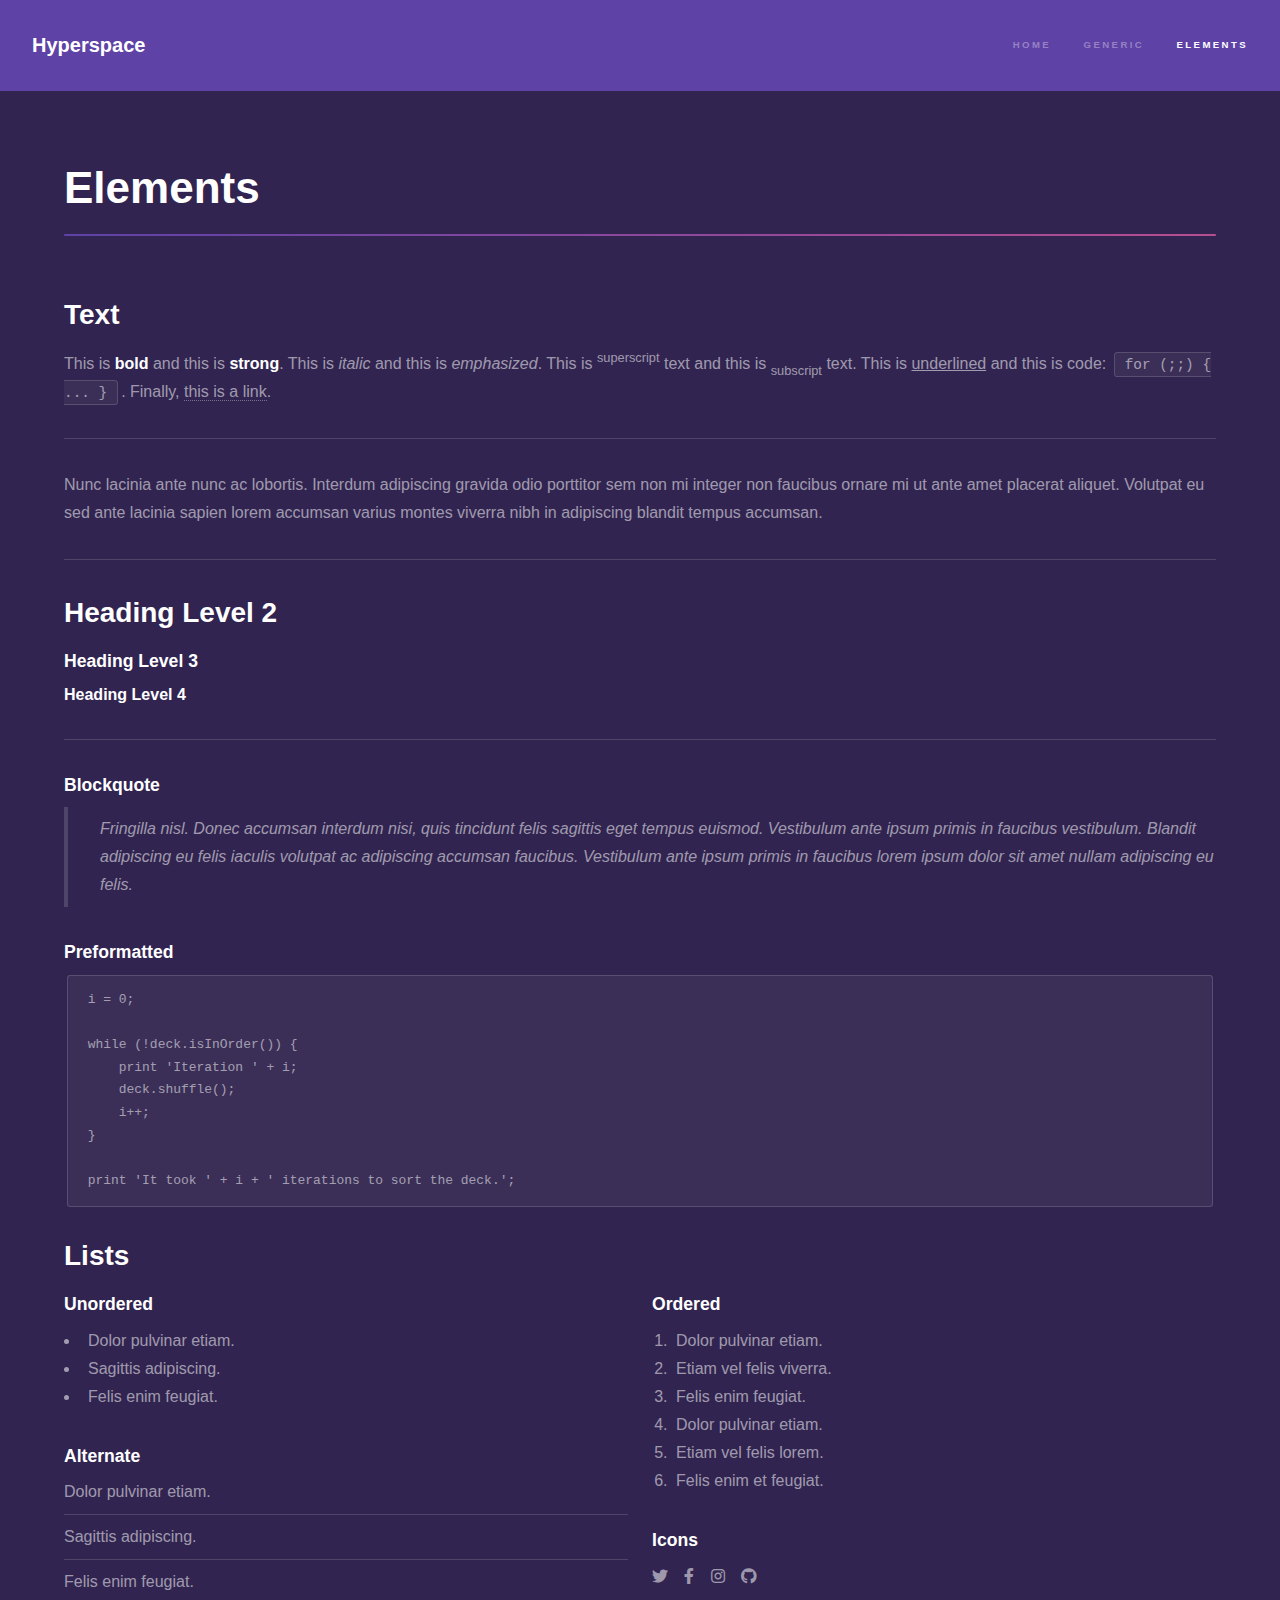
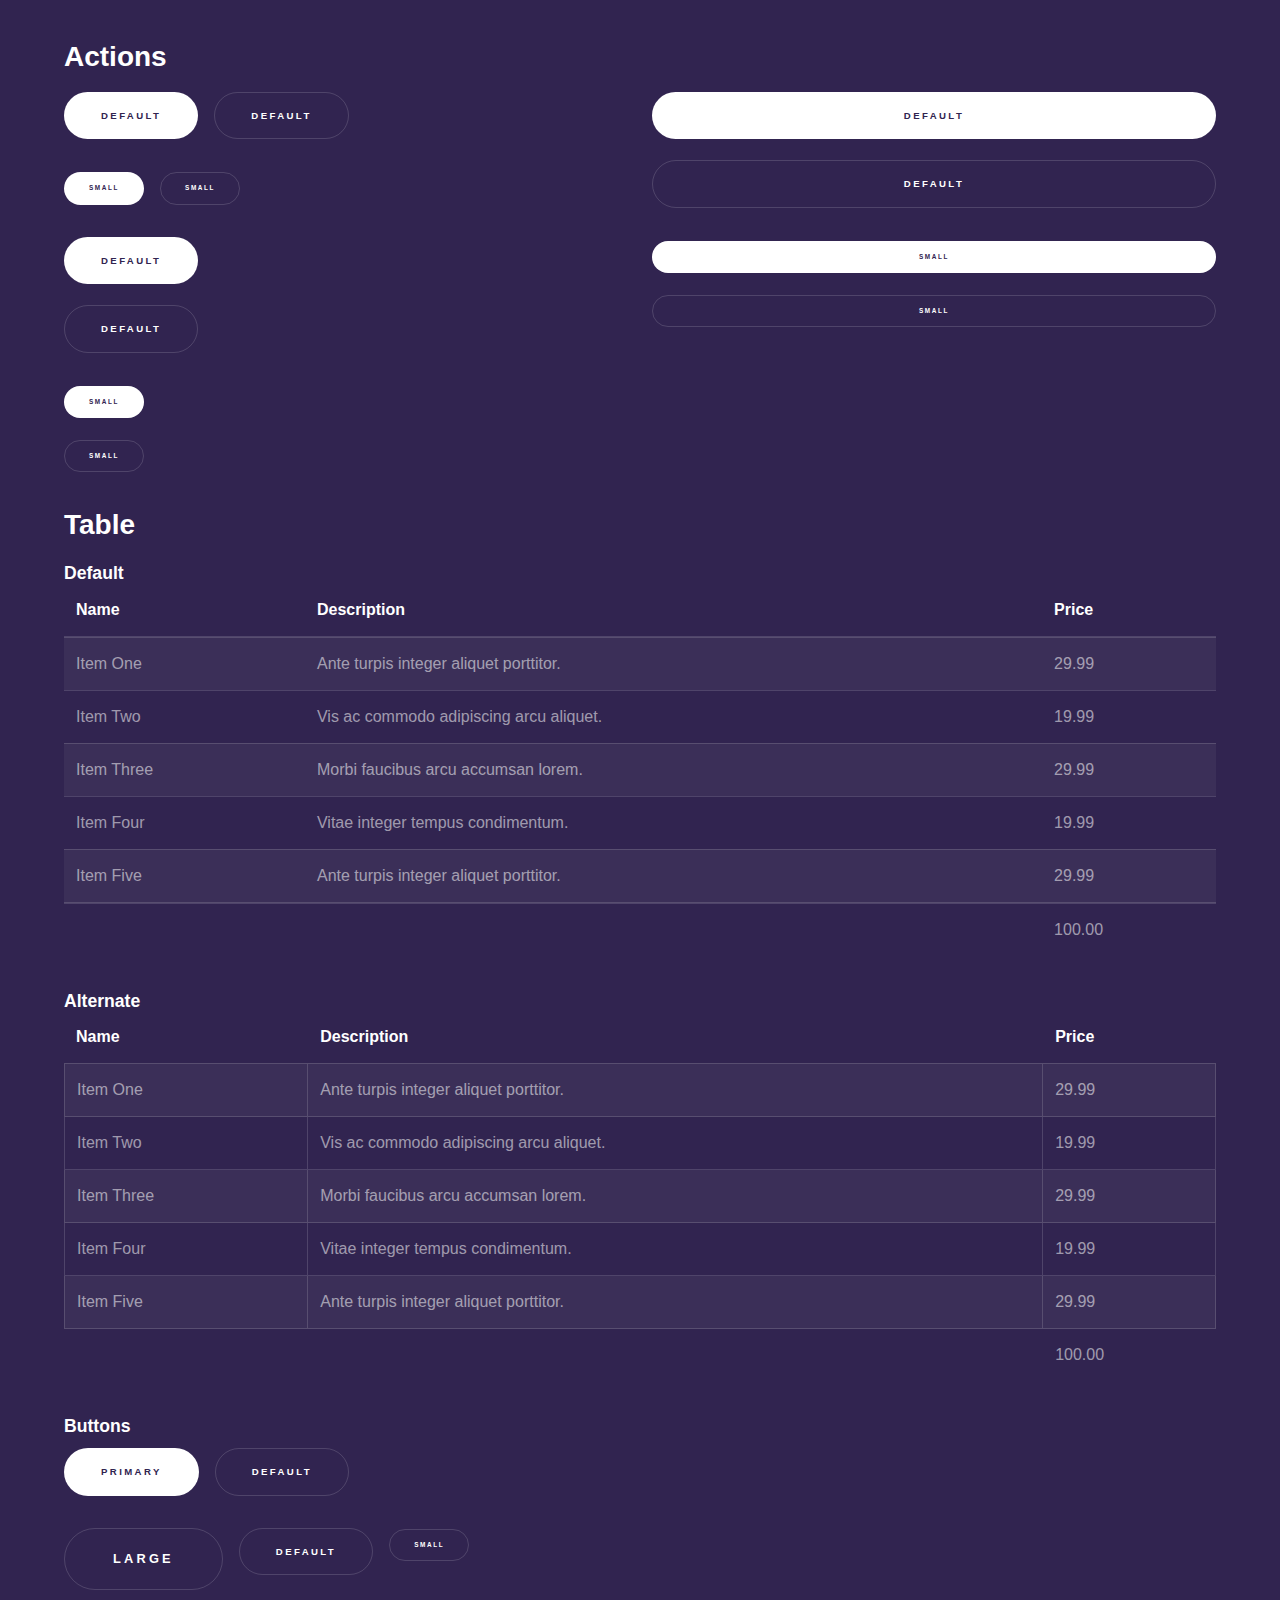
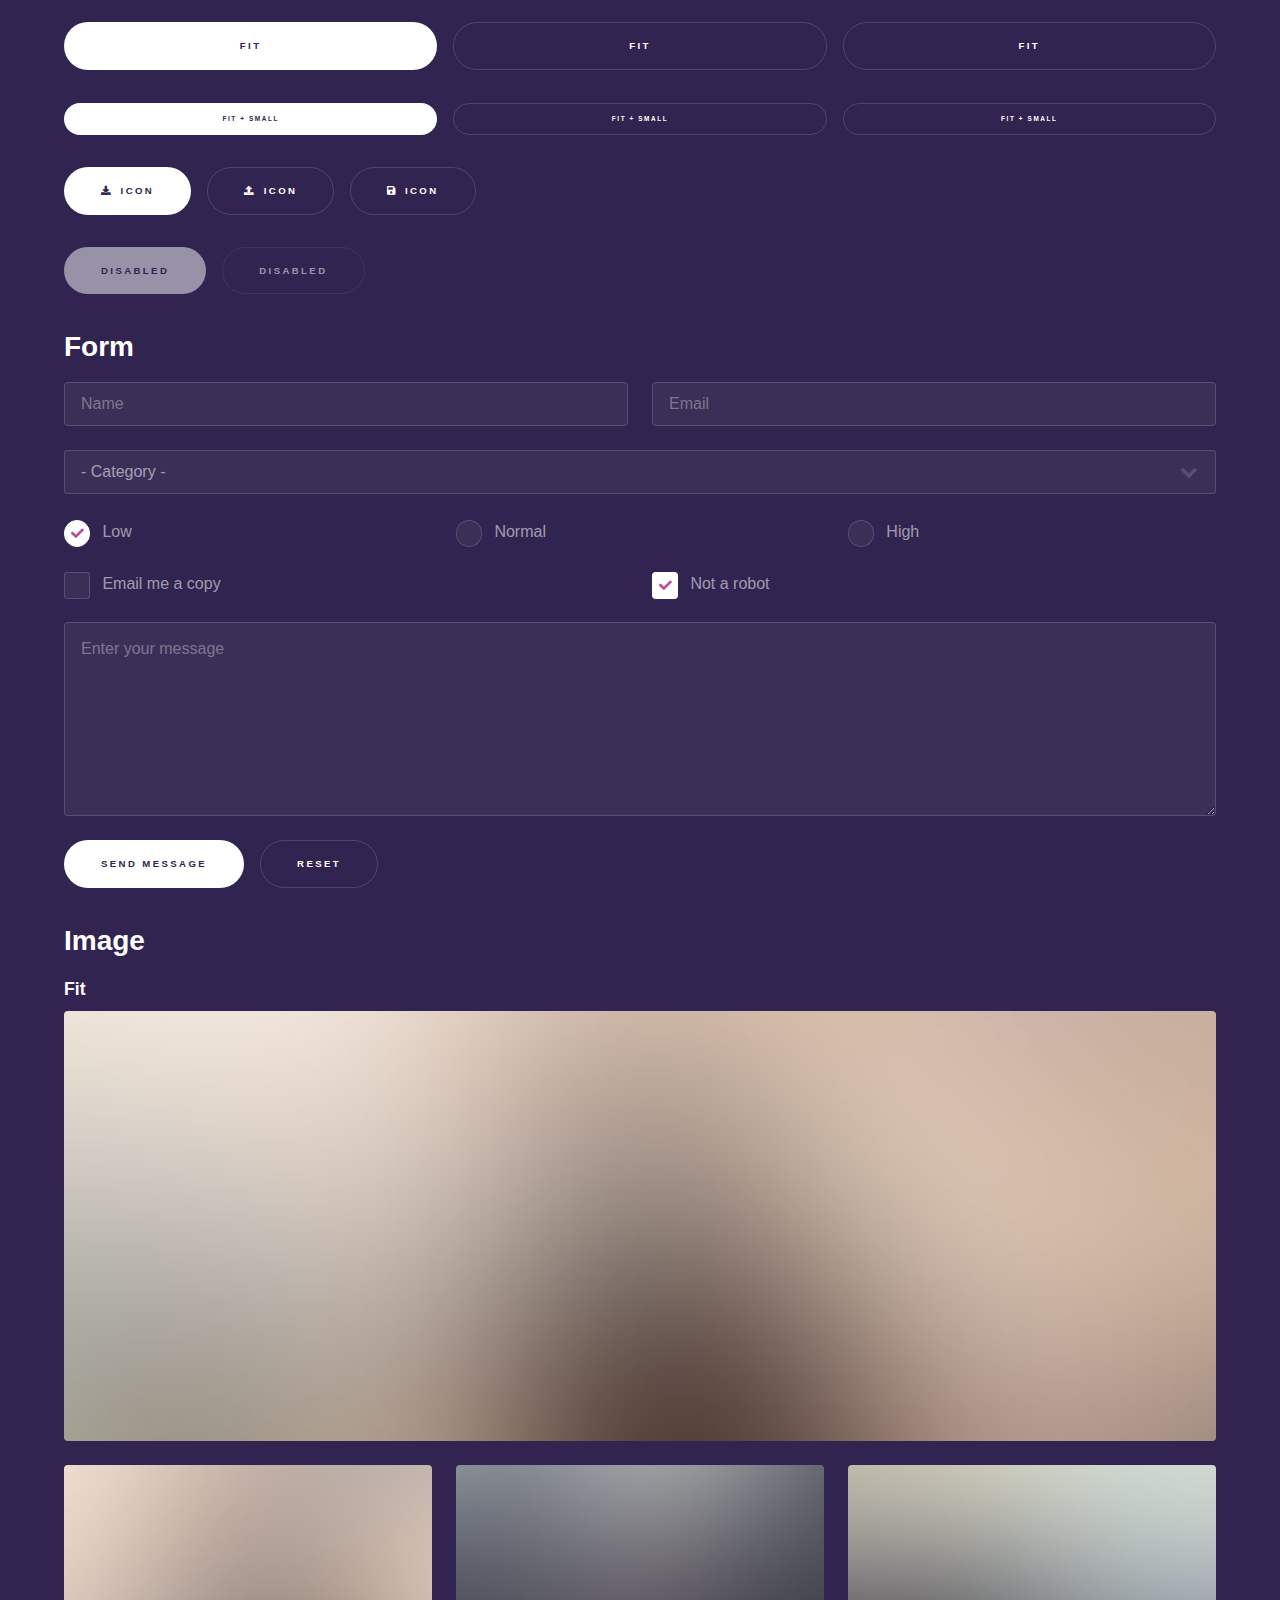
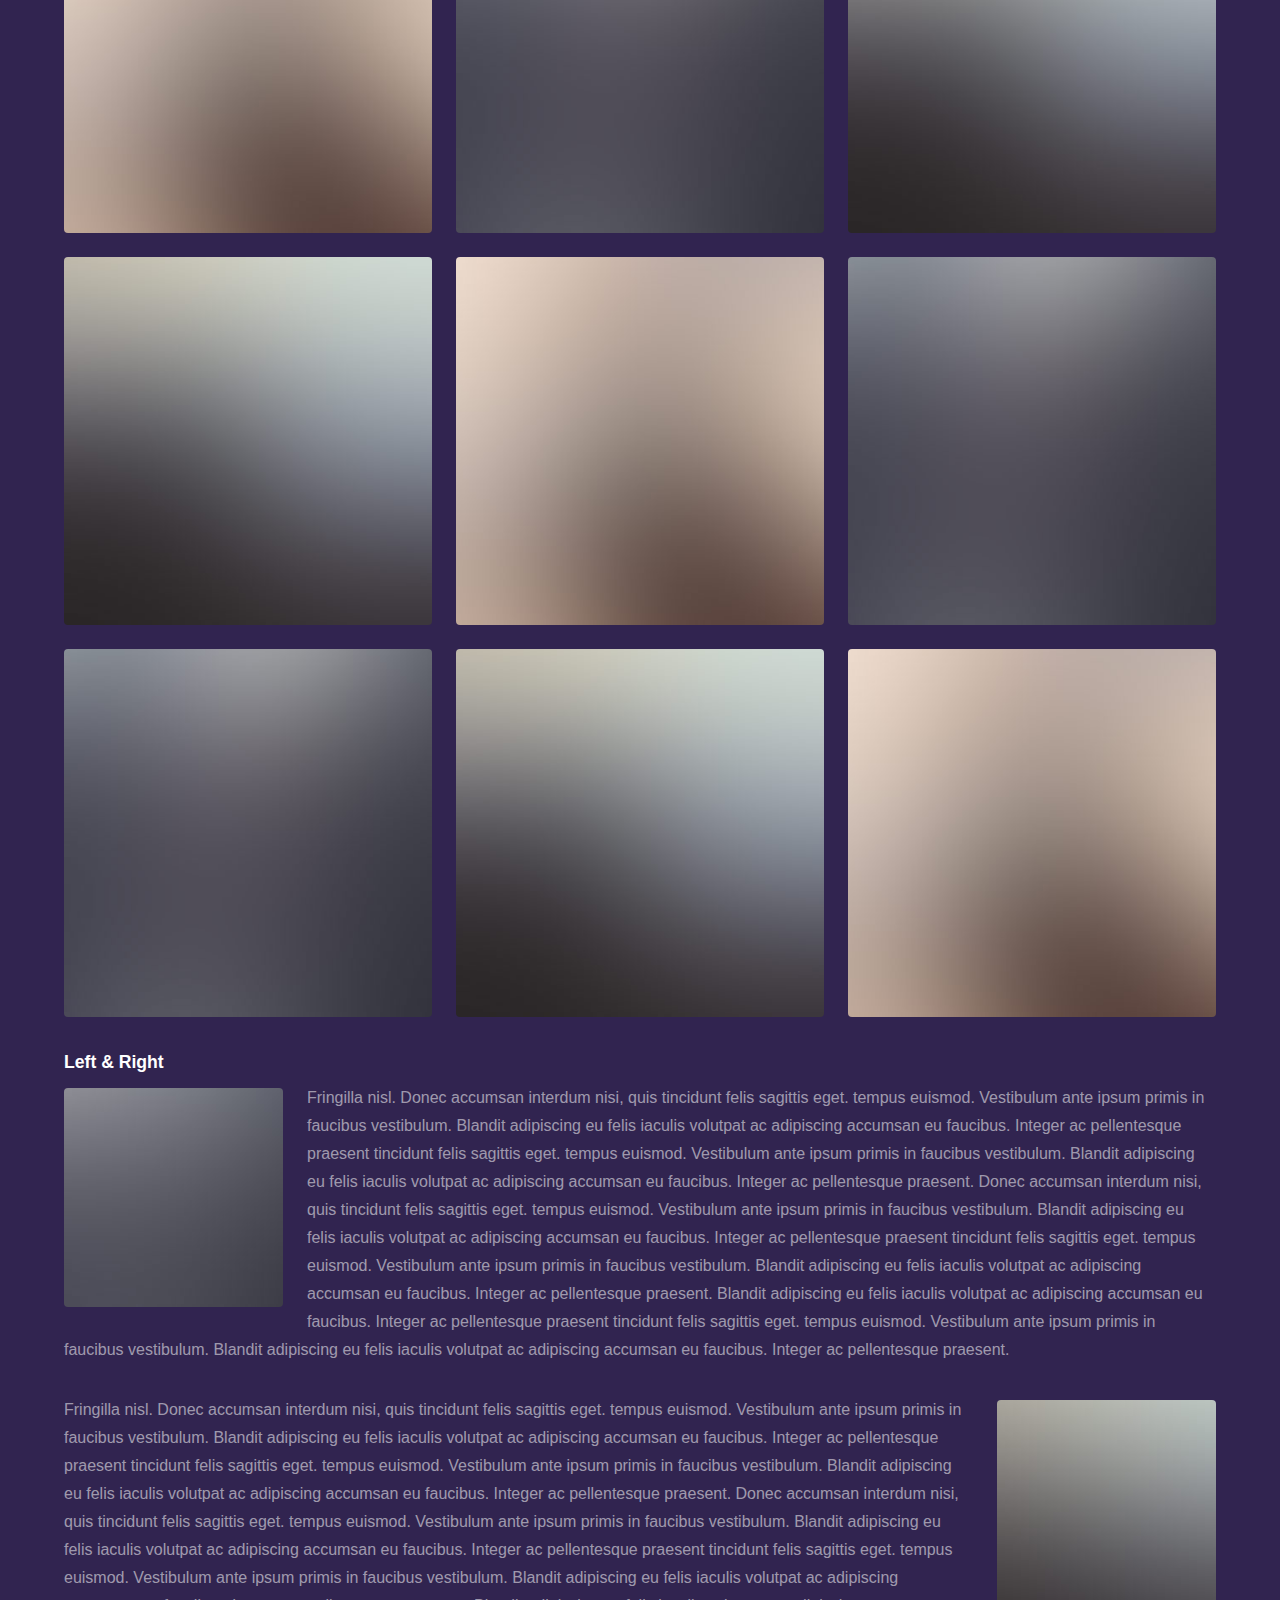
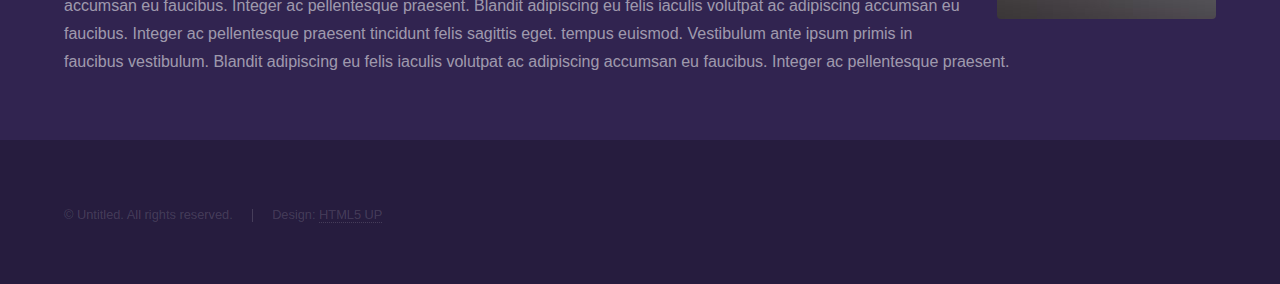
<file: elements.html>
<!DOCTYPE HTML>
<!--
	Hyperspace by HTML5 UP
	html5up.net | @ajlkn
	Free for personal and commercial use under the CCA 3.0 license (html5up.net/license)
-->
<html>
	<head>
		<title>Elements - Hyperspace by HTML5 UP</title>
		<meta charset="utf-8" />
		<meta name="viewport" content="width=device-width, initial-scale=1, user-scalable=no" />
		<link rel="stylesheet" href="assets/css/main.css" />
		<noscript><link rel="stylesheet" href="assets/css/noscript.css" /></noscript>
	</head>
	<body class="is-preload">

		<!-- Header -->
			<header id="header">
				<a href="index.html" class="title">Hyperspace</a>
				<nav>
					<ul>
						<li><a href="index.html">Home</a></li>
						<li><a href="generic.html">Generic</a></li>
						<li><a href="elements.html"  class="active">Elements</a></li>
					</ul>
				</nav>
			</header>

		<!-- Wrapper -->
			<div id="wrapper">

				<!-- Main -->
					<section id="main" class="wrapper">
						<div class="inner">
							<h1 class="major">Elements</h1>

							<!-- Text -->
								<section>
									<h2>Text</h2>
									<p>This is <b>bold</b> and this is <strong>strong</strong>. This is <i>italic</i> and this is <em>emphasized</em>.
									This is <sup>superscript</sup> text and this is <sub>subscript</sub> text.
									This is <u>underlined</u> and this is code: <code>for (;;) { ... }</code>. Finally, <a href="#">this is a link</a>.</p>
									<hr />
									<p>Nunc lacinia ante nunc ac lobortis. Interdum adipiscing gravida odio porttitor sem non mi integer non faucibus ornare mi ut ante amet placerat aliquet. Volutpat eu sed ante lacinia sapien lorem accumsan varius montes viverra nibh in adipiscing blandit tempus accumsan.</p>
									<hr />
									<h2>Heading Level 2</h2>
									<h3>Heading Level 3</h3>
									<h4>Heading Level 4</h4>
									<hr />
									<h3>Blockquote</h3>
									<blockquote>Fringilla nisl. Donec accumsan interdum nisi, quis tincidunt felis sagittis eget tempus euismod. Vestibulum ante ipsum primis in faucibus vestibulum. Blandit adipiscing eu felis iaculis volutpat ac adipiscing accumsan faucibus. Vestibulum ante ipsum primis in faucibus lorem ipsum dolor sit amet nullam adipiscing eu felis.</blockquote>
									<h3>Preformatted</h3>
									<pre><code>i = 0;

while (!deck.isInOrder()) {
    print 'Iteration ' + i;
    deck.shuffle();
    i++;
}

print 'It took ' + i + ' iterations to sort the deck.';</code></pre>
								</section>

							<!-- Lists -->
								<section>
									<h2>Lists</h2>
									<div class="row">
										<div class="col-6 col-12-medium">
											<h3>Unordered</h3>
											<ul>
												<li>Dolor pulvinar etiam.</li>
												<li>Sagittis adipiscing.</li>
												<li>Felis enim feugiat.</li>
											</ul>
											<h3>Alternate</h3>
											<ul class="alt">
												<li>Dolor pulvinar etiam.</li>
												<li>Sagittis adipiscing.</li>
												<li>Felis enim feugiat.</li>
											</ul>
										</div>
										<div class="col-6 col-12-medium">
											<h3>Ordered</h3>
											<ol>
												<li>Dolor pulvinar etiam.</li>
												<li>Etiam vel felis viverra.</li>
												<li>Felis enim feugiat.</li>
												<li>Dolor pulvinar etiam.</li>
												<li>Etiam vel felis lorem.</li>
												<li>Felis enim et feugiat.</li>
											</ol>
											<h3>Icons</h3>
											<ul class="icons">
												<li><a href="#" class="icon brands fa-twitter"><span class="label">Twitter</span></a></li>
												<li><a href="#" class="icon brands fa-facebook-f"><span class="label">Facebook</span></a></li>
												<li><a href="#" class="icon brands fa-instagram"><span class="label">Instagram</span></a></li>
												<li><a href="#" class="icon brands fa-github"><span class="label">Github</span></a></li>
											</ul>
										</div>
									</div>
									<h2>Actions</h2>
									<div class="row">
										<div class="col-6 col-12-medium">
											<ul class="actions">
												<li><a href="#" class="button primary">Default</a></li>
												<li><a href="#" class="button">Default</a></li>
											</ul>
											<ul class="actions small">
												<li><a href="#" class="button primary small">Small</a></li>
												<li><a href="#" class="button small">Small</a></li>
											</ul>
											<ul class="actions stacked">
												<li><a href="#" class="button primary">Default</a></li>
												<li><a href="#" class="button">Default</a></li>
											</ul>
											<ul class="actions stacked">
												<li><a href="#" class="button primary small">Small</a></li>
												<li><a href="#" class="button small">Small</a></li>
											</ul>
										</div>
										<div class="col-6 col-12-medium">
											<ul class="actions stacked">
												<li><a href="#" class="button primary fit">Default</a></li>
												<li><a href="#" class="button fit">Default</a></li>
											</ul>
											<ul class="actions stacked">
												<li><a href="#" class="button primary small fit">Small</a></li>
												<li><a href="#" class="button small fit">Small</a></li>
											</ul>
										</div>
									</div>
								</section>

							<!-- Table -->
								<section>
									<h2>Table</h2>
									<h3>Default</h3>
									<div class="table-wrapper">
										<table>
											<thead>
												<tr>
													<th>Name</th>
													<th>Description</th>
													<th>Price</th>
												</tr>
											</thead>
											<tbody>
												<tr>
													<td>Item One</td>
													<td>Ante turpis integer aliquet porttitor.</td>
													<td>29.99</td>
												</tr>
												<tr>
													<td>Item Two</td>
													<td>Vis ac commodo adipiscing arcu aliquet.</td>
													<td>19.99</td>
												</tr>
												<tr>
													<td>Item Three</td>
													<td> Morbi faucibus arcu accumsan lorem.</td>
													<td>29.99</td>
												</tr>
												<tr>
													<td>Item Four</td>
													<td>Vitae integer tempus condimentum.</td>
													<td>19.99</td>
												</tr>
												<tr>
													<td>Item Five</td>
													<td>Ante turpis integer aliquet porttitor.</td>
													<td>29.99</td>
												</tr>
											</tbody>
											<tfoot>
												<tr>
													<td colspan="2"></td>
													<td>100.00</td>
												</tr>
											</tfoot>
										</table>
									</div>

									<h3>Alternate</h3>
									<div class="table-wrapper">
										<table class="alt">
											<thead>
												<tr>
													<th>Name</th>
													<th>Description</th>
													<th>Price</th>
												</tr>
											</thead>
											<tbody>
												<tr>
													<td>Item One</td>
													<td>Ante turpis integer aliquet porttitor.</td>
													<td>29.99</td>
												</tr>
												<tr>
													<td>Item Two</td>
													<td>Vis ac commodo adipiscing arcu aliquet.</td>
													<td>19.99</td>
												</tr>
												<tr>
													<td>Item Three</td>
													<td> Morbi faucibus arcu accumsan lorem.</td>
													<td>29.99</td>
												</tr>
												<tr>
													<td>Item Four</td>
													<td>Vitae integer tempus condimentum.</td>
													<td>19.99</td>
												</tr>
												<tr>
													<td>Item Five</td>
													<td>Ante turpis integer aliquet porttitor.</td>
													<td>29.99</td>
												</tr>
											</tbody>
											<tfoot>
												<tr>
													<td colspan="2"></td>
													<td>100.00</td>
												</tr>
											</tfoot>
										</table>
									</div>
								</section>

							<!-- Buttons -->
								<section>
									<h3>Buttons</h3>
									<ul class="actions">
										<li><a href="#" class="button primary">Primary</a></li>
										<li><a href="#" class="button">Default</a></li>
									</ul>
									<ul class="actions">
										<li><a href="#" class="button large">Large</a></li>
										<li><a href="#" class="button">Default</a></li>
										<li><a href="#" class="button small">Small</a></li>
									</ul>
									<ul class="actions fit">
										<li><a href="#" class="button primary fit">Fit</a></li>
										<li><a href="#" class="button fit">Fit</a></li>
										<li><a href="#" class="button fit">Fit</a></li>
									</ul>
									<ul class="actions fit small">
										<li><a href="#" class="button primary fit small">Fit + Small</a></li>
										<li><a href="#" class="button fit small">Fit + Small</a></li>
										<li><a href="#" class="button fit small">Fit + Small</a></li>
									</ul>
									<ul class="actions">
										<li><a href="#" class="button primary icon solid fa-download">Icon</a></li>
										<li><a href="#" class="button icon solid fa-upload">Icon</a></li>
										<li><a href="#" class="button icon solid fa-save">Icon</a></li>
									</ul>
									<ul class="actions">
										<li><span class="button primary disabled">Disabled</span></li>
										<li><span class="button disabled">Disabled</span></li>
									</ul>
								</section>

							<!-- Form -->
								<section>
									<h2>Form</h2>
									<form method="post" action="#">
										<div class="row gtr-uniform">
											<div class="col-6 col-12-xsmall">
												<input type="text" name="demo-name" id="demo-name" value="" placeholder="Name" />
											</div>
											<div class="col-6 col-12-xsmall">
												<input type="email" name="demo-email" id="demo-email" value="" placeholder="Email" />
											</div>
											<div class="col-12">
												<select name="demo-category" id="demo-category">
													<option value="">- Category -</option>
													<option value="1">Manufacturing</option>
													<option value="1">Shipping</option>
													<option value="1">Administration</option>
													<option value="1">Human Resources</option>
												</select>
											</div>
											<div class="col-4 col-12-small">
												<input type="radio" id="demo-priority-low" name="demo-priority" checked>
												<label for="demo-priority-low">Low</label>
											</div>
											<div class="col-4 col-12-small">
												<input type="radio" id="demo-priority-normal" name="demo-priority">
												<label for="demo-priority-normal">Normal</label>
											</div>
											<div class="col-4 col-12-small">
												<input type="radio" id="demo-priority-high" name="demo-priority">
												<label for="demo-priority-high">High</label>
											</div>
											<div class="col-6 col-12-small">
												<input type="checkbox" id="demo-copy" name="demo-copy">
												<label for="demo-copy">Email me a copy</label>
											</div>
											<div class="col-6 col-12-small">
												<input type="checkbox" id="demo-human" name="demo-human" checked>
												<label for="demo-human">Not a robot</label>
											</div>
											<div class="col-12">
												<textarea name="demo-message" id="demo-message" placeholder="Enter your message" rows="6"></textarea>
											</div>
											<div class="col-12">
												<ul class="actions">
													<li><input type="submit" value="Send Message" class="primary" /></li>
													<li><input type="reset" value="Reset" /></li>
												</ul>
											</div>
										</div>
									</form>
								</section>

							<!-- Image -->
								<section>
									<h2>Image</h2>
									<h3>Fit</h3>
									<div class="box alt">
										<div class="row gtr-uniform">
											<div class="col-12"><span class="image fit"><img src="images/pic04.jpg" alt="" /></span></div>
											<div class="col-4"><span class="image fit"><img src="images/pic01.jpg" alt="" /></span></div>
											<div class="col-4"><span class="image fit"><img src="images/pic02.jpg" alt="" /></span></div>
											<div class="col-4"><span class="image fit"><img src="images/pic03.jpg" alt="" /></span></div>
											<div class="col-4"><span class="image fit"><img src="images/pic03.jpg" alt="" /></span></div>
											<div class="col-4"><span class="image fit"><img src="images/pic01.jpg" alt="" /></span></div>
											<div class="col-4"><span class="image fit"><img src="images/pic02.jpg" alt="" /></span></div>
											<div class="col-4"><span class="image fit"><img src="images/pic02.jpg" alt="" /></span></div>
											<div class="col-4"><span class="image fit"><img src="images/pic03.jpg" alt="" /></span></div>
											<div class="col-4"><span class="image fit"><img src="images/pic01.jpg" alt="" /></span></div>
										</div>
									</div>
									<h3>Left &amp; Right</h3>
									<p><span class="image left"><img src="images/pic05.jpg" alt="" /></span>Fringilla nisl. Donec accumsan interdum nisi, quis tincidunt felis sagittis eget. tempus euismod. Vestibulum ante ipsum primis in faucibus vestibulum. Blandit adipiscing eu felis iaculis volutpat ac adipiscing accumsan eu faucibus. Integer ac pellentesque praesent tincidunt felis sagittis eget. tempus euismod. Vestibulum ante ipsum primis in faucibus vestibulum. Blandit adipiscing eu felis iaculis volutpat ac adipiscing accumsan eu faucibus. Integer ac pellentesque praesent. Donec accumsan interdum nisi, quis tincidunt felis sagittis eget. tempus euismod. Vestibulum ante ipsum primis in faucibus vestibulum. Blandit adipiscing eu felis iaculis volutpat ac adipiscing accumsan eu faucibus. Integer ac pellentesque praesent tincidunt felis sagittis eget. tempus euismod. Vestibulum ante ipsum primis in faucibus vestibulum. Blandit adipiscing eu felis iaculis volutpat ac adipiscing accumsan eu faucibus. Integer ac pellentesque praesent. Blandit adipiscing eu felis iaculis volutpat ac adipiscing accumsan eu faucibus. Integer ac pellentesque praesent tincidunt felis sagittis eget. tempus euismod. Vestibulum ante ipsum primis in faucibus vestibulum. Blandit adipiscing eu felis iaculis volutpat ac adipiscing accumsan eu faucibus. Integer ac pellentesque praesent.</p>
									<p><span class="image right"><img src="images/pic06.jpg" alt="" /></span>Fringilla nisl. Donec accumsan interdum nisi, quis tincidunt felis sagittis eget. tempus euismod. Vestibulum ante ipsum primis in faucibus vestibulum. Blandit adipiscing eu felis iaculis volutpat ac adipiscing accumsan eu faucibus. Integer ac pellentesque praesent tincidunt felis sagittis eget. tempus euismod. Vestibulum ante ipsum primis in faucibus vestibulum. Blandit adipiscing eu felis iaculis volutpat ac adipiscing accumsan eu faucibus. Integer ac pellentesque praesent. Donec accumsan interdum nisi, quis tincidunt felis sagittis eget. tempus euismod. Vestibulum ante ipsum primis in faucibus vestibulum. Blandit adipiscing eu felis iaculis volutpat ac adipiscing accumsan eu faucibus. Integer ac pellentesque praesent tincidunt felis sagittis eget. tempus euismod. Vestibulum ante ipsum primis in faucibus vestibulum. Blandit adipiscing eu felis iaculis volutpat ac adipiscing accumsan eu faucibus. Integer ac pellentesque praesent. Blandit adipiscing eu felis iaculis volutpat ac adipiscing accumsan eu faucibus. Integer ac pellentesque praesent tincidunt felis sagittis eget. tempus euismod. Vestibulum ante ipsum primis in faucibus vestibulum. Blandit adipiscing eu felis iaculis volutpat ac adipiscing accumsan eu faucibus. Integer ac pellentesque praesent.</p>
								</section>

						</div>
					</section>

			</div>

		<!-- Footer -->
			<footer id="footer" class="wrapper alt">
				<div class="inner">
					<ul class="menu">
						<li>&copy; Untitled. All rights reserved.</li><li>Design: <a href="http://html5up.net">HTML5 UP</a></li>
					</ul>
				</div>
			</footer>

		<!-- Scripts -->
			<script src="assets/js/jquery.min.js"></script>
			<script src="assets/js/jquery.scrollex.min.js"></script>
			<script src="assets/js/jquery.scrolly.min.js"></script>
			<script src="assets/js/browser.min.js"></script>
			<script src="assets/js/breakpoints.min.js"></script>
			<script src="assets/js/util.js"></script>
			<script src="assets/js/main.js"></script>

	</body>
</html>
</file>
<file: assets/css/noscript.css>
/*
	Hyperspace by HTML5 UP
	html5up.net | @ajlkn
	Free for personal and commercial use under the CCA 3.0 license (html5up.net/license)
*/

/* Spotlights */

	.spotlights > section > .image:before {
		opacity: 0 !important;
	}

	.spotlights > section > .content > .inner {
		-moz-transform: none !important;
		-webkit-transform: none !important;
		-ms-transform: none !important;
		transform: none !important;
		opacity: 1 !important;
	}

/* Wrapper */

	.wrapper > .inner {
		opacity: 1 !important;
		-moz-transform: none !important;
		-webkit-transform: none !important;
		-ms-transform: none !important;
		transform: none !important;
	}

/* Sidebar */

	#sidebar > .inner {
		opacity: 1 !important;
	}

	#sidebar nav > ul > li {
		-moz-transform: none !important;
		-webkit-transform: none !important;
		-ms-transform: none !important;
		transform: none !important;
		opacity: 1 !important;
	}
</file>
<file: assets/css/main.css>
@import url(fontawesome-all.min.css);

/*
	Hyperspace by HTML5 UP
	html5up.net | @ajlkn
	Free for personal and commercial use under the CCA 3.0 license (html5up.net/license)
*/

html, body, div, span, applet, object,
iframe, h1, h2, h3, h4, h5, h6, p, blockquote,
pre, a, abbr, acronym, address, big, cite,
code, del, dfn, em, img, ins, kbd, q, s, samp,
small, strike, strong, sub, sup, tt, var, b,
u, i, center, dl, dt, dd, ol, ul, li, fieldset,
form, label, legend, table, caption, tbody,
tfoot, thead, tr, th, td, article, aside,
canvas, details, embed, figure, figcaption,
footer, header, hgroup, menu, nav, output, ruby,
section, summary, time, mark, audio, video {
	margin: 0;
	padding: 0;
	border: 0;
	font-size: 100%;
	font: inherit;
	vertical-align: baseline;}

article, aside, details, figcaption, figure,
footer, header, hgroup, menu, nav, section {
	display: block;}

body {
	line-height: 1;
}

ol, ul {
	list-style: none;
}

blockquote, q {
	quotes: none;
}

	blockquote:before, blockquote:after, q:before, q:after {
		content: '';
		content: none;
	}

table {
	border-collapse: collapse;
	border-spacing: 0;
}

body {
	-webkit-text-size-adjust: none;
}

mark {
	background-color: transparent;
	color: inherit;
}

input::-moz-focus-inner {
	border: 0;
	padding: 0;
}

input, select, textarea {
	-moz-appearance: none;
	-webkit-appearance: none;
	-ms-appearance: none;
	appearance: none;
}

/* Basic */

	@-ms-viewport {
		width: device-width;
	}

	body {
		-ms-overflow-style: scrollbar;
	}

	@media screen and (max-width: 480px) {

		html, body {
			min-width: 320px;
		}

	}

	html {
		box-sizing: border-box;
	}

	*, *:before, *:after {
		box-sizing: inherit;
	}

	body {
		background: #312450;
	}

		body.is-preload *, body.is-preload *:before, body.is-preload *:after {
			-moz-animation: none !important;
			-webkit-animation: none !important;
			-ms-animation: none !important;
			animation: none !important;
			-moz-transition: none !important;
			-webkit-transition: none !important;
			-ms-transition: none !important;
			transition: none !important;
		}

/* Type */

	body, input, select, textarea {
		color: rgba(255, 255, 255, 0.55);
		font-family: Arial, Helvetica, sans-serif;
		font-size: 16.5pt;
		font-weight: normal;
		line-height: 1.75;
	}

		@media screen and (max-width: 1680px) {

			body, input, select, textarea {
				font-size: 13pt;
			}

		}

		@media screen and (max-width: 1280px) {

			body, input, select, textarea {
				font-size: 12pt;
			}

		}

		@media screen and (max-width: 360px) {

			body, input, select, textarea {
				font-size: 11pt;
			}

		}

	a {
		-moz-transition: color 0.2s ease, border-bottom-color 0.2s ease;
		-webkit-transition: color 0.2s ease, border-bottom-color 0.2s ease;
		-ms-transition: color 0.2s ease, border-bottom-color 0.2s ease;
		transition: color 0.2s ease, border-bottom-color 0.2s ease;
		border-bottom: dotted 1px rgba(255, 255, 255, 0.35);
		color: inherit;
		text-decoration: none;
	}

		a:hover {
			border-bottom-color: transparent;
			color: #ffffff;
		}

	strong, b {
		color: #ffffff;
		font-weight: bold;
	}

	em, i {
		font-style: italic;
	}

	p {
		margin: 0 0 2em 0;
	}

	h1, h2, h3, h4, h5, h6 {
		color: #ffffff;
		font-weight: bold;
		line-height: 1.5;
		margin: 0 0 0.5em 0;
	}

		h1 a, h2 a, h3 a, h4 a, h5 a, h6 a {
			color: inherit;
			text-decoration: none;
		}

	h1 {
		font-size: 2.75em;
	}

		h1.major {
			margin: 0 0 1.3em 0;
			position: relative;
			padding-bottom: 0.35em;
		}

			h1.major:after {
				background-image: -moz-linear-gradient(to right, #5e42a6, #b74e91);
				background-image: -webkit-linear-gradient(to right, #5e42a6, #b74e91);
				background-image: -ms-linear-gradient(to right, #5e42a6, #b74e91);
				background-image: linear-gradient(to right, #5e42a6, #b74e91);
				-moz-transition: max-width 0.2s ease;
				-webkit-transition: max-width 0.2s ease;
				-ms-transition: max-width 0.2s ease;
				transition: max-width 0.2s ease;
				border-radius: 0.2em;
				bottom: 0;
				content: '';
				height: 0.05em;
				position: absolute;
				right: 0;
				width: 100%;
			}

	h2 {
		font-size: 1.75em;
	}

	h3 {
		font-size: 1.1em;
	}

	h4 {
		font-size: 1em;
	}

	h5 {
		font-size: 0.8em;
	}

	h6 {
		font-size: 0.6em;
	}

	@media screen and (max-width: 736px) {

		h1 {
			font-size: 2em;
		}

		h2 {
			font-size: 1.25em;
		}

		h3 {
			font-size: 1em;
		}

		h4 {
			font-size: 0.8em;
		}

		h5 {
			font-size: 0.6em;
		}

		h6 {
			font-size: 0.6em;
		}

	}

	sub {
		font-size: 0.8em;
		position: relative;
		top: 0.5em;
	}

	sup {
		font-size: 0.8em;
		position: relative;
		top: -0.5em;
	}

	blockquote {
		border-left: solid 4px rgba(255, 255, 255, 0.15);
		font-style: italic;
		margin: 0 0 2em 0;
		padding: 0.5em 0 0.5em 2em;
	}

	code {
		background: rgba(255, 255, 255, 0.05);
		border-radius: 0.25em;
		border: solid 1px rgba(255, 255, 255, 0.15);
		font-family: "Courier New", monospace;
		font-size: 0.9em;
		margin: 0 0.25em;
		padding: 0.25em 0.65em;
	}

	pre {
		-webkit-overflow-scrolling: touch;
		font-family: "Courier New", monospace;
		font-size: 0.9em;
		margin: 0 0 2em 0;
	}

		pre code {
			display: block;
			line-height: 1.75em;
			padding: 1em 1.5em;
			overflow-x: auto;
		}

	hr {
		border: 0;
		border-bottom: solid 1px rgba(255, 255, 255, 0.15);
		margin: 2em 0;
	}

		hr.major {
			margin: 3em 0;
		}

	.align-left {
		text-align: left;
	}

	.align-center {
		text-align: center;
	}

	.align-right {
		text-align: right;
	}

/* Row */

	.row {
		display: flex;
		flex-wrap: wrap;
		box-sizing: border-box;
		align-items: stretch;
	}

		.row > * {
			box-sizing: border-box;
		}

		.row.gtr-uniform > * > :last-child {
			margin-bottom: 0;
		}

		.row.aln-left {
			justify-content: flex-start;
		}

		.row.aln-center {
			justify-content: center;
		}

		.row.aln-right {
			justify-content: flex-end;
		}

		.row.aln-top {
			align-items: flex-start;
		}

		.row.aln-middle {
			align-items: center;
		}

		.row.aln-bottom {
			align-items: flex-end;
		}

		.row > .imp {
			order: -1;
		}

		.row > .col-1 {
			width: 8.33333%;
		}

		.row > .off-1 {
			margin-left: 8.33333%;
		}

		.row > .col-2 {
			width: 16.66667%;
		}

		.row > .off-2 {
			margin-left: 16.66667%;
		}

		.row > .col-3 {
			width: 25%;
		}

		.row > .off-3 {
			margin-left: 25%;
		}

		.row > .col-4 {
			width: 33.33333%;
		}

		.row > .off-4 {
			margin-left: 33.33333%;
		}

		.row > .col-5 {
			width: 41.66667%;
		}

		.row > .off-5 {
			margin-left: 41.66667%;
		}

		.row > .col-6 {
			width: 50%;
		}

		.row > .off-6 {
			margin-left: 50%;
		}

		.row > .col-7 {
			width: 58.33333%;
		}

		.row > .off-7 {
			margin-left: 58.33333%;
		}

		.row > .col-8 {
			width: 66.66667%;
		}

		.row > .off-8 {
			margin-left: 66.66667%;
		}

		.row > .col-9 {
			width: 75%;
		}

		.row > .off-9 {
			margin-left: 75%;
		}

		.row > .col-10 {
			width: 83.33333%;
		}

		.row > .off-10 {
			margin-left: 83.33333%;
		}

		.row > .col-11 {
			width: 91.66667%;
		}

		.row > .off-11 {
			margin-left: 91.66667%;
		}

		.row > .col-12 {
			width: 100%;
		}

		.row > .off-12 {
			margin-left: 100%;
		}

		.row.gtr-0 {
			margin-top: 0;
			margin-left: 0em;
		}

			.row.gtr-0 > * {
				padding: 0 0 0 0em;
			}

			.row.gtr-0.gtr-uniform {
				margin-top: 0em;
			}

				.row.gtr-0.gtr-uniform > * {
					padding-top: 0em;
				}

		.row.gtr-25 {
			margin-top: 0;
			margin-left: -0.375em;
		}

			.row.gtr-25 > * {
				padding: 0 0 0 0.375em;
			}

			.row.gtr-25.gtr-uniform {
				margin-top: -0.375em;
			}

				.row.gtr-25.gtr-uniform > * {
					padding-top: 0.375em;
				}

		.row.gtr-50 {
			margin-top: 0;
			margin-left: -0.75em;
		}

			.row.gtr-50 > * {
				padding: 0 0 0 0.75em;
			}

			.row.gtr-50.gtr-uniform {
				margin-top: -0.75em;
			}

				.row.gtr-50.gtr-uniform > * {
					padding-top: 0.75em;
				}

		.row {
			margin-top: 0;
			margin-left: -1.5em;
		}

			.row > * {
				padding: 0 0 0 1.5em;
			}

			.row.gtr-uniform {
				margin-top: -1.5em;
			}

				.row.gtr-uniform > * {
					padding-top: 1.5em;
				}

		.row.gtr-150 {
			margin-top: 0;
			margin-left: -2.25em;
		}

			.row.gtr-150 > * {
				padding: 0 0 0 2.25em;
			}

			.row.gtr-150.gtr-uniform {
				margin-top: -2.25em;
			}

				.row.gtr-150.gtr-uniform > * {
					padding-top: 2.25em;
				}

		.row.gtr-200 {
			margin-top: 0;
			margin-left: -3em;
		}

			.row.gtr-200 > * {
				padding: 0 0 0 3em;
			}

			.row.gtr-200.gtr-uniform {
				margin-top: -3em;
			}

				.row.gtr-200.gtr-uniform > * {
					padding-top: 3em;
				}

		@media screen and (max-width: 1680px) {

			.row {
				display: flex;
				flex-wrap: wrap;
				box-sizing: border-box;
				align-items: stretch;
			}

				.row > * {
					box-sizing: border-box;
				}

				.row.gtr-uniform > * > :last-child {
					margin-bottom: 0;
				}

				.row.aln-left {
					justify-content: flex-start;
				}

				.row.aln-center {
					justify-content: center;
				}

				.row.aln-right {
					justify-content: flex-end;
				}

				.row.aln-top {
					align-items: flex-start;
				}

				.row.aln-middle {
					align-items: center;
				}

				.row.aln-bottom {
					align-items: flex-end;
				}

				.row > .imp-xlarge {
					order: -1;
				}

				.row > .col-1-xlarge {
					width: 8.33333%;
				}

				.row > .off-1-xlarge {
					margin-left: 8.33333%;
				}

				.row > .col-2-xlarge {
					width: 16.66667%;
				}

				.row > .off-2-xlarge {
					margin-left: 16.66667%;
				}

				.row > .col-3-xlarge {
					width: 25%;
				}

				.row > .off-3-xlarge {
					margin-left: 25%;
				}

				.row > .col-4-xlarge {
					width: 33.33333%;
				}

				.row > .off-4-xlarge {
					margin-left: 33.33333%;
				}

				.row > .col-5-xlarge {
					width: 41.66667%;
				}

				.row > .off-5-xlarge {
					margin-left: 41.66667%;
				}

				.row > .col-6-xlarge {
					width: 50%;
				}

				.row > .off-6-xlarge {
					margin-left: 50%;
				}

				.row > .col-7-xlarge {
					width: 58.33333%;
				}

				.row > .off-7-xlarge {
					margin-left: 58.33333%;
				}

				.row > .col-8-xlarge {
					width: 66.66667%;
				}

				.row > .off-8-xlarge {
					margin-left: 66.66667%;
				}

				.row > .col-9-xlarge {
					width: 75%;
				}

				.row > .off-9-xlarge {
					margin-left: 75%;
				}

				.row > .col-10-xlarge {
					width: 83.33333%;
				}

				.row > .off-10-xlarge {
					margin-left: 83.33333%;
				}

				.row > .col-11-xlarge {
					width: 91.66667%;
				}

				.row > .off-11-xlarge {
					margin-left: 91.66667%;
				}

				.row > .col-12-xlarge {
					width: 100%;
				}

				.row > .off-12-xlarge {
					margin-left: 100%;
				}

				.row.gtr-0 {
					margin-top: 0;
					margin-left: 0em;
				}

					.row.gtr-0 > * {
						padding: 0 0 0 0em;
					}

					.row.gtr-0.gtr-uniform {
						margin-top: 0em;
					}

						.row.gtr-0.gtr-uniform > * {
							padding-top: 0em;
						}

				.row.gtr-25 {
					margin-top: 0;
					margin-left: -0.375em;
				}

					.row.gtr-25 > * {
						padding: 0 0 0 0.375em;
					}

					.row.gtr-25.gtr-uniform {
						margin-top: -0.375em;
					}

						.row.gtr-25.gtr-uniform > * {
							padding-top: 0.375em;
						}

				.row.gtr-50 {
					margin-top: 0;
					margin-left: -0.75em;
				}

					.row.gtr-50 > * {
						padding: 0 0 0 0.75em;
					}

					.row.gtr-50.gtr-uniform {
						margin-top: -0.75em;
					}

						.row.gtr-50.gtr-uniform > * {
							padding-top: 0.75em;
						}

				.row {
					margin-top: 0;
					margin-left: -1.5em;
				}

					.row > * {
						padding: 0 0 0 1.5em;
					}

					.row.gtr-uniform {
						margin-top: -1.5em;
					}

						.row.gtr-uniform > * {
							padding-top: 1.5em;
						}

				.row.gtr-150 {
					margin-top: 0;
					margin-left: -2.25em;
				}

					.row.gtr-150 > * {
						padding: 0 0 0 2.25em;
					}

					.row.gtr-150.gtr-uniform {
						margin-top: -2.25em;
					}

						.row.gtr-150.gtr-uniform > * {
							padding-top: 2.25em;
						}

				.row.gtr-200 {
					margin-top: 0;
					margin-left: -3em;
				}

					.row.gtr-200 > * {
						padding: 0 0 0 3em;
					}

					.row.gtr-200.gtr-uniform {
						margin-top: -3em;
					}

						.row.gtr-200.gtr-uniform > * {
							padding-top: 3em;
						}

		}

		@media screen and (max-width: 1280px) {

			.row {
				display: flex;
				flex-wrap: wrap;
				box-sizing: border-box;
				align-items: stretch;
			}

				.row > * {
					box-sizing: border-box;
				}

				.row.gtr-uniform > * > :last-child {
					margin-bottom: 0;
				}

				.row.aln-left {
					justify-content: flex-start;
				}

				.row.aln-center {
					justify-content: center;
				}

				.row.aln-right {
					justify-content: flex-end;
				}

				.row.aln-top {
					align-items: flex-start;
				}

				.row.aln-middle {
					align-items: center;
				}

				.row.aln-bottom {
					align-items: flex-end;
				}

				.row > .imp-large {
					order: -1;
				}

				.row > .col-1-large {
					width: 8.33333%;
				}

				.row > .off-1-large {
					margin-left: 8.33333%;
				}

				.row > .col-2-large {
					width: 16.66667%;
				}

				.row > .off-2-large {
					margin-left: 16.66667%;
				}

				.row > .col-3-large {
					width: 25%;
				}

				.row > .off-3-large {
					margin-left: 25%;
				}

				.row > .col-4-large {
					width: 33.33333%;
				}

				.row > .off-4-large {
					margin-left: 33.33333%;
				}

				.row > .col-5-large {
					width: 41.66667%;
				}

				.row > .off-5-large {
					margin-left: 41.66667%;
				}

				.row > .col-6-large {
					width: 50%;
				}

				.row > .off-6-large {
					margin-left: 50%;
				}

				.row > .col-7-large {
					width: 58.33333%;
				}

				.row > .off-7-large {
					margin-left: 58.33333%;
				}

				.row > .col-8-large {
					width: 66.66667%;
				}

				.row > .off-8-large {
					margin-left: 66.66667%;
				}

				.row > .col-9-large {
					width: 75%;
				}

				.row > .off-9-large {
					margin-left: 75%;
				}

				.row > .col-10-large {
					width: 83.33333%;
				}

				.row > .off-10-large {
					margin-left: 83.33333%;
				}

				.row > .col-11-large {
					width: 91.66667%;
				}

				.row > .off-11-large {
					margin-left: 91.66667%;
				}

				.row > .col-12-large {
					width: 100%;
				}

				.row > .off-12-large {
					margin-left: 100%;
				}

				.row.gtr-0 {
					margin-top: 0;
					margin-left: 0em;
				}

					.row.gtr-0 > * {
						padding: 0 0 0 0em;
					}

					.row.gtr-0.gtr-uniform {
						margin-top: 0em;
					}

						.row.gtr-0.gtr-uniform > * {
							padding-top: 0em;
						}

				.row.gtr-25 {
					margin-top: 0;
					margin-left: -0.375em;
				}

					.row.gtr-25 > * {
						padding: 0 0 0 0.375em;
					}

					.row.gtr-25.gtr-uniform {
						margin-top: -0.375em;
					}

						.row.gtr-25.gtr-uniform > * {
							padding-top: 0.375em;
						}

				.row.gtr-50 {
					margin-top: 0;
					margin-left: -0.75em;
				}

					.row.gtr-50 > * {
						padding: 0 0 0 0.75em;
					}

					.row.gtr-50.gtr-uniform {
						margin-top: -0.75em;
					}

						.row.gtr-50.gtr-uniform > * {
							padding-top: 0.75em;
						}

				.row {
					margin-top: 0;
					margin-left: -1.5em;
				}

					.row > * {
						padding: 0 0 0 1.5em;
					}

					.row.gtr-uniform {
						margin-top: -1.5em;
					}

						.row.gtr-uniform > * {
							padding-top: 1.5em;
						}

				.row.gtr-150 {
					margin-top: 0;
					margin-left: -2.25em;
				}

					.row.gtr-150 > * {
						padding: 0 0 0 2.25em;
					}

					.row.gtr-150.gtr-uniform {
						margin-top: -2.25em;
					}

						.row.gtr-150.gtr-uniform > * {
							padding-top: 2.25em;
						}

				.row.gtr-200 {
					margin-top: 0;
					margin-left: -3em;
				}

					.row.gtr-200 > * {
						padding: 0 0 0 3em;
					}

					.row.gtr-200.gtr-uniform {
						margin-top: -3em;
					}

						.row.gtr-200.gtr-uniform > * {
							padding-top: 3em;
						}

		}

		@media screen and (max-width: 980px) {

			.row {
				display: flex;
				flex-wrap: wrap;
				box-sizing: border-box;
				align-items: stretch;
			}

				.row > * {
					box-sizing: border-box;
				}

				.row.gtr-uniform > * > :last-child {
					margin-bottom: 0;
				}

				.row.aln-left {
					justify-content: flex-start;
				}

				.row.aln-center {
					justify-content: center;
				}

				.row.aln-right {
					justify-content: flex-end;
				}

				.row.aln-top {
					align-items: flex-start;
				}

				.row.aln-middle {
					align-items: center;
				}

				.row.aln-bottom {
					align-items: flex-end;
				}

				.row > .imp-medium {
					order: -1;
				}

				.row > .col-1-medium {
					width: 8.33333%;
				}

				.row > .off-1-medium {
					margin-left: 8.33333%;
				}

				.row > .col-2-medium {
					width: 16.66667%;
				}

				.row > .off-2-medium {
					margin-left: 16.66667%;
				}

				.row > .col-3-medium {
					width: 25%;
				}

				.row > .off-3-medium {
					margin-left: 25%;
				}

				.row > .col-4-medium {
					width: 33.33333%;
				}

				.row > .off-4-medium {
					margin-left: 33.33333%;
				}

				.row > .col-5-medium {
					width: 41.66667%;
				}

				.row > .off-5-medium {
					margin-left: 41.66667%;
				}

				.row > .col-6-medium {
					width: 50%;
				}

				.row > .off-6-medium {
					margin-left: 50%;
				}

				.row > .col-7-medium {
					width: 58.33333%;
				}

				.row > .off-7-medium {
					margin-left: 58.33333%;
				}

				.row > .col-8-medium {
					width: 66.66667%;
				}

				.row > .off-8-medium {
					margin-left: 66.66667%;
				}

				.row > .col-9-medium {
					width: 75%;
				}

				.row > .off-9-medium {
					margin-left: 75%;
				}

				.row > .col-10-medium {
					width: 83.33333%;
				}

				.row > .off-10-medium {
					margin-left: 83.33333%;
				}

				.row > .col-11-medium {
					width: 91.66667%;
				}

				.row > .off-11-medium {
					margin-left: 91.66667%;
				}

				.row > .col-12-medium {
					width: 100%;
				}

				.row > .off-12-medium {
					margin-left: 100%;
				}

				.row.gtr-0 {
					margin-top: 0;
					margin-left: 0em;
				}

					.row.gtr-0 > * {
						padding: 0 0 0 0em;
					}

					.row.gtr-0.gtr-uniform {
						margin-top: 0em;
					}

						.row.gtr-0.gtr-uniform > * {
							padding-top: 0em;
						}

				.row.gtr-25 {
					margin-top: 0;
					margin-left: -0.375em;
				}

					.row.gtr-25 > * {
						padding: 0 0 0 0.375em;
					}

					.row.gtr-25.gtr-uniform {
						margin-top: -0.375em;
					}

						.row.gtr-25.gtr-uniform > * {
							padding-top: 0.375em;
						}

				.row.gtr-50 {
					margin-top: 0;
					margin-left: -0.75em;
				}

					.row.gtr-50 > * {
						padding: 0 0 0 0.75em;
					}

					.row.gtr-50.gtr-uniform {
						margin-top: -0.75em;
					}

						.row.gtr-50.gtr-uniform > * {
							padding-top: 0.75em;
						}

				.row {
					margin-top: 0;
					margin-left: -1.5em;
				}

					.row > * {
						padding: 0 0 0 1.5em;
					}

					.row.gtr-uniform {
						margin-top: -1.5em;
					}

						.row.gtr-uniform > * {
							padding-top: 1.5em;
						}

				.row.gtr-150 {
					margin-top: 0;
					margin-left: -2.25em;
				}

					.row.gtr-150 > * {
						padding: 0 0 0 2.25em;
					}

					.row.gtr-150.gtr-uniform {
						margin-top: -2.25em;
					}

						.row.gtr-150.gtr-uniform > * {
							padding-top: 2.25em;
						}

				.row.gtr-200 {
					margin-top: 0;
					margin-left: -3em;
				}

					.row.gtr-200 > * {
						padding: 0 0 0 3em;
					}

					.row.gtr-200.gtr-uniform {
						margin-top: -3em;
					}

						.row.gtr-200.gtr-uniform > * {
							padding-top: 3em;
						}

		}

		@media screen and (max-width: 736px) {

			.row {
				display: flex;
				flex-wrap: wrap;
				box-sizing: border-box;
				align-items: stretch;
			}

				.row > * {
					box-sizing: border-box;
				}

				.row.gtr-uniform > * > :last-child {
					margin-bottom: 0;
				}

				.row.aln-left {
					justify-content: flex-start;
				}

				.row.aln-center {
					justify-content: center;
				}

				.row.aln-right {
					justify-content: flex-end;
				}

				.row.aln-top {
					align-items: flex-start;
				}

				.row.aln-middle {
					align-items: center;
				}

				.row.aln-bottom {
					align-items: flex-end;
				}

				.row > .imp-small {
					order: -1;
				}

				.row > .col-1-small {
					width: 8.33333%;
				}

				.row > .off-1-small {
					margin-left: 8.33333%;
				}

				.row > .col-2-small {
					width: 16.66667%;
				}

				.row > .off-2-small {
					margin-left: 16.66667%;
				}

				.row > .col-3-small {
					width: 25%;
				}

				.row > .off-3-small {
					margin-left: 25%;
				}

				.row > .col-4-small {
					width: 33.33333%;
				}

				.row > .off-4-small {
					margin-left: 33.33333%;
				}

				.row > .col-5-small {
					width: 41.66667%;
				}

				.row > .off-5-small {
					margin-left: 41.66667%;
				}

				.row > .col-6-small {
					width: 50%;
				}

				.row > .off-6-small {
					margin-left: 50%;
				}

				.row > .col-7-small {
					width: 58.33333%;
				}

				.row > .off-7-small {
					margin-left: 58.33333%;
				}

				.row > .col-8-small {
					width: 66.66667%;
				}

				.row > .off-8-small {
					margin-left: 66.66667%;
				}

				.row > .col-9-small {
					width: 75%;
				}

				.row > .off-9-small {
					margin-left: 75%;
				}

				.row > .col-10-small {
					width: 83.33333%;
				}

				.row > .off-10-small {
					margin-left: 83.33333%;
				}

				.row > .col-11-small {
					width: 91.66667%;
				}

				.row > .off-11-small {
					margin-left: 91.66667%;
				}

				.row > .col-12-small {
					width: 100%;
				}

				.row > .off-12-small {
					margin-left: 100%;
				}

				.row.gtr-0 {
					margin-top: 0;
					margin-left: 0em;
				}

					.row.gtr-0 > * {
						padding: 0 0 0 0em;
					}

					.row.gtr-0.gtr-uniform {
						margin-top: 0em;
					}

						.row.gtr-0.gtr-uniform > * {
							padding-top: 0em;
						}

				.row.gtr-25 {
					margin-top: 0;
					margin-left: -0.375em;
				}

					.row.gtr-25 > * {
						padding: 0 0 0 0.375em;
					}

					.row.gtr-25.gtr-uniform {
						margin-top: -0.375em;
					}

						.row.gtr-25.gtr-uniform > * {
							padding-top: 0.375em;
						}

				.row.gtr-50 {
					margin-top: 0;
					margin-left: -0.75em;
				}

					.row.gtr-50 > * {
						padding: 0 0 0 0.75em;
					}

					.row.gtr-50.gtr-uniform {
						margin-top: -0.75em;
					}

						.row.gtr-50.gtr-uniform > * {
							padding-top: 0.75em;
						}

				.row {
					margin-top: 0;
					margin-left: -1.5em;
				}

					.row > * {
						padding: 0 0 0 1.5em;
					}

					.row.gtr-uniform {
						margin-top: -1.5em;
					}

						.row.gtr-uniform > * {
							padding-top: 1.5em;
						}

				.row.gtr-150 {
					margin-top: 0;
					margin-left: -2.25em;
				}

					.row.gtr-150 > * {
						padding: 0 0 0 2.25em;
					}

					.row.gtr-150.gtr-uniform {
						margin-top: -2.25em;
					}

						.row.gtr-150.gtr-uniform > * {
							padding-top: 2.25em;
						}

				.row.gtr-200 {
					margin-top: 0;
					margin-left: -3em;
				}

					.row.gtr-200 > * {
						padding: 0 0 0 3em;
					}

					.row.gtr-200.gtr-uniform {
						margin-top: -3em;
					}

						.row.gtr-200.gtr-uniform > * {
							padding-top: 3em;
						}

		}

		@media screen and (max-width: 480px) {

			.row {
				display: flex;
				flex-wrap: wrap;
				box-sizing: border-box;
				align-items: stretch;
			}

				.row > * {
					box-sizing: border-box;
				}

				.row.gtr-uniform > * > :last-child {
					margin-bottom: 0;
				}

				.row.aln-left {
					justify-content: flex-start;
				}

				.row.aln-center {
					justify-content: center;
				}

				.row.aln-right {
					justify-content: flex-end;
				}

				.row.aln-top {
					align-items: flex-start;
				}

				.row.aln-middle {
					align-items: center;
				}

				.row.aln-bottom {
					align-items: flex-end;
				}

				.row > .imp-xsmall {
					order: -1;
				}

				.row > .col-1-xsmall {
					width: 8.33333%;
				}

				.row > .off-1-xsmall {
					margin-left: 8.33333%;
				}

				.row > .col-2-xsmall {
					width: 16.66667%;
				}

				.row > .off-2-xsmall {
					margin-left: 16.66667%;
				}

				.row > .col-3-xsmall {
					width: 25%;
				}

				.row > .off-3-xsmall {
					margin-left: 25%;
				}

				.row > .col-4-xsmall {
					width: 33.33333%;
				}

				.row > .off-4-xsmall {
					margin-left: 33.33333%;
				}

				.row > .col-5-xsmall {
					width: 41.66667%;
				}

				.row > .off-5-xsmall {
					margin-left: 41.66667%;
				}

				.row > .col-6-xsmall {
					width: 50%;
				}

				.row > .off-6-xsmall {
					margin-left: 50%;
				}

				.row > .col-7-xsmall {
					width: 58.33333%;
				}

				.row > .off-7-xsmall {
					margin-left: 58.33333%;
				}

				.row > .col-8-xsmall {
					width: 66.66667%;
				}

				.row > .off-8-xsmall {
					margin-left: 66.66667%;
				}

				.row > .col-9-xsmall {
					width: 75%;
				}

				.row > .off-9-xsmall {
					margin-left: 75%;
				}

				.row > .col-10-xsmall {
					width: 83.33333%;
				}

				.row > .off-10-xsmall {
					margin-left: 83.33333%;
				}

				.row > .col-11-xsmall {
					width: 91.66667%;
				}

				.row > .off-11-xsmall {
					margin-left: 91.66667%;
				}

				.row > .col-12-xsmall {
					width: 100%;
				}

				.row > .off-12-xsmall {
					margin-left: 100%;
				}

				.row.gtr-0 {
					margin-top: 0;
					margin-left: 0em;
				}

					.row.gtr-0 > * {
						padding: 0 0 0 0em;
					}

					.row.gtr-0.gtr-uniform {
						margin-top: 0em;
					}

						.row.gtr-0.gtr-uniform > * {
							padding-top: 0em;
						}

				.row.gtr-25 {
					margin-top: 0;
					margin-left: -0.375em;
				}

					.row.gtr-25 > * {
						padding: 0 0 0 0.375em;
					}

					.row.gtr-25.gtr-uniform {
						margin-top: -0.375em;
					}

						.row.gtr-25.gtr-uniform > * {
							padding-top: 0.375em;
						}

				.row.gtr-50 {
					margin-top: 0;
					margin-left: -0.75em;
				}

					.row.gtr-50 > * {
						padding: 0 0 0 0.75em;
					}

					.row.gtr-50.gtr-uniform {
						margin-top: -0.75em;
					}

						.row.gtr-50.gtr-uniform > * {
							padding-top: 0.75em;
						}

				.row {
					margin-top: 0;
					margin-left: -1.5em;
				}

					.row > * {
						padding: 0 0 0 1.5em;
					}

					.row.gtr-uniform {
						margin-top: -1.5em;
					}

						.row.gtr-uniform > * {
							padding-top: 1.5em;
						}

				.row.gtr-150 {
					margin-top: 0;
					margin-left: -2.25em;
				}

					.row.gtr-150 > * {
						padding: 0 0 0 2.25em;
					}

					.row.gtr-150.gtr-uniform {
						margin-top: -2.25em;
					}

						.row.gtr-150.gtr-uniform > * {
							padding-top: 2.25em;
						}

				.row.gtr-200 {
					margin-top: 0;
					margin-left: -3em;
				}

					.row.gtr-200 > * {
						padding: 0 0 0 3em;
					}

					.row.gtr-200.gtr-uniform {
						margin-top: -3em;
					}

						.row.gtr-200.gtr-uniform > * {
							padding-top: 3em;
						}

		}

/* Box */

	.box {
		border-radius: 0.25em;
		border: solid 1px rgba(255, 255, 255, 0.15);
		margin-bottom: 2em;
		padding: 1.5em;
	}

		.box > :last-child,
		.box > :last-child > :last-child,
		.box > :last-child > :last-child > :last-child {
			margin-bottom: 0;
		}

		.box.alt {
			border: 0;
			border-radius: 0;
			padding: 0;
		}

/* Button */

	input[type="submit"],
	input[type="reset"],
	input[type="button"],
	button,
	.button {
		-moz-appearance: none;
		-webkit-appearance: none;
		-ms-appearance: none;
		appearance: none;
		-moz-transition: border-color 0.2s ease;
		-webkit-transition: border-color 0.2s ease;
		-ms-transition: border-color 0.2s ease;
		transition: border-color 0.2s ease;
		background-color: transparent;
		border: solid 1px !important;
		border-color: rgba(255, 255, 255, 0.15) !important;
		border-radius: 3em;
		color: #ffffff !important;
		cursor: pointer;
		display: inline-block;
		font-size: 0.6em;
		font-weight: bold;
		height: calc(4.75em + 2px);
		letter-spacing: 0.25em;
		line-height: 4.75em;
		outline: 0;
		padding: 0 3.75em;
		position: relative;
		text-align: center;
		text-decoration: none;
		text-transform: uppercase;
		white-space: nowrap;
	}

		input[type="submit"]:after,
		input[type="reset"]:after,
		input[type="button"]:after,
		button:after,
		.button:after {
			-moz-transform: scale(0.25);
			-webkit-transform: scale(0.25);
			-ms-transform: scale(0.25);
			transform: scale(0.25);
			pointer-events: none;
			-moz-transition: opacity 0.2s ease, -moz-transform 0.2s ease;
			-webkit-transition: opacity 0.2s ease, -webkit-transform 0.2s ease;
			-ms-transition: opacity 0.2s ease, -ms-transform 0.2s ease;
			transition: opacity 0.2s ease, transform 0.2s ease;
			background: #ffffff;
			border-radius: 3em;
			content: '';
			height: 100%;
			left: 0;
			opacity: 0;
			position: absolute;
			top: 0;
			width: 100%;
		}

		input[type="submit"].icon:before,
		input[type="reset"].icon:before,
		input[type="button"].icon:before,
		button.icon:before,
		.button.icon:before {
			margin-right: 0.75em;
		}

		input[type="submit"].fit,
		input[type="reset"].fit,
		input[type="button"].fit,
		button.fit,
		.button.fit {
			width: 100%;
		}

		input[type="submit"].small,
		input[type="reset"].small,
		input[type="button"].small,
		button.small,
		.button.small {
			font-size: 0.4em;
		}

		input[type="submit"].large,
		input[type="reset"].large,
		input[type="button"].large,
		button.large,
		.button.large {
			font-size: 0.8em;
		}

		input[type="submit"].primary,
		input[type="reset"].primary,
		input[type="button"].primary,
		button.primary,
		.button.primary {
			background-color: #ffffff;
			color: #312450 !important;
		}

			input[type="submit"].primary:after,
			input[type="reset"].primary:after,
			input[type="button"].primary:after,
			button.primary:after,
			.button.primary:after {
				display: none;
			}

		input[type="submit"].disabled, input[type="submit"]:disabled,
		input[type="reset"].disabled,
		input[type="reset"]:disabled,
		input[type="button"].disabled,
		input[type="button"]:disabled,
		button.disabled,
		button:disabled,
		.button.disabled,
		.button:disabled {
			cursor: default;
			opacity: 0.5;
			pointer-events: none;
		}

		input[type="submit"]:hover,
		input[type="reset"]:hover,
		input[type="button"]:hover,
		button:hover,
		.button:hover {
			border-color: rgba(255, 255, 255, 0.55) !important;
		}

			input[type="submit"]:hover:after,
			input[type="reset"]:hover:after,
			input[type="button"]:hover:after,
			button:hover:after,
			.button:hover:after {
				opacity: 0.05;
				-moz-transform: scale(1);
				-webkit-transform: scale(1);
				-ms-transform: scale(1);
				transform: scale(1);
			}

			input[type="submit"]:hover:active,
			input[type="reset"]:hover:active,
			input[type="button"]:hover:active,
			button:hover:active,
			.button:hover:active {
				border-color: #ffffff !important;
			}

				input[type="submit"]:hover:active:after,
				input[type="reset"]:hover:active:after,
				input[type="button"]:hover:active:after,
				button:hover:active:after,
				.button:hover:active:after {
					opacity: 0.1;
				}

/* Features */

	.features {
		display: -moz-flex;
		display: -webkit-flex;
		display: -ms-flex;
		display: flex;
		-moz-flex-wrap: wrap;
		-webkit-flex-wrap: wrap;
		-ms-flex-wrap: wrap;
		flex-wrap: wrap;
		border-radius: 0.25em;
		border: solid 1px rgba(255, 255, 255, 0.15);
		background: rgba(255, 255, 255, 0.05);
		margin: 0 0 2em 0;
	}

		.features section {
			padding: 3.5em 3em 1em 7em ;
			width: 50%;
			border-top: solid 1px rgba(255, 255, 255, 0.15);
			position: relative;
		}

			.features section:nth-child(-n + 2) {
				border-top-width: 0;
			}

			.features section:nth-child(2n) {
				border-left: solid 1px rgba(255, 255, 255, 0.15);
			}

			.features section .icon {
				-moz-transition: opacity 0.5s ease, -moz-transform 0.5s ease;
				-webkit-transition: opacity 0.5s ease, -webkit-transform 0.5s ease;
				-ms-transition: opacity 0.5s ease, -ms-transform 0.5s ease;
				transition: opacity 0.5s ease, transform 0.5s ease;
				-moz-transition-delay: 1s;
				-webkit-transition-delay: 1s;
				-ms-transition-delay: 1s;
				transition-delay: 1s;
				-moz-transform: scale(1);
				-webkit-transform: scale(1);
				-ms-transform: scale(1);
				transform: scale(1);
				position: absolute;
				left: 3em;
				top: 3em;
				opacity: 1;
			}

			.features section:nth-child(1) .icon {
				-moz-transition-delay: 0.15s;
				-webkit-transition-delay: 0.15s;
				-ms-transition-delay: 0.15s;
				transition-delay: 0.15s;
			}

			.features section:nth-child(2) .icon {
				-moz-transition-delay: 0.3s;
				-webkit-transition-delay: 0.3s;
				-ms-transition-delay: 0.3s;
				transition-delay: 0.3s;
			}

			.features section:nth-child(3) .icon {
				-moz-transition-delay: 0.45s;
				-webkit-transition-delay: 0.45s;
				-ms-transition-delay: 0.45s;
				transition-delay: 0.45s;
			}

			.features section:nth-child(4) .icon {
				-moz-transition-delay: 0.6s;
				-webkit-transition-delay: 0.6s;
				-ms-transition-delay: 0.6s;
				transition-delay: 0.6s;
			}

			.features section:nth-child(5) .icon {
				-moz-transition-delay: 0.75s;
				-webkit-transition-delay: 0.75s;
				-ms-transition-delay: 0.75s;
				transition-delay: 0.75s;
			}

			.features section:nth-child(6) .icon {
				-moz-transition-delay: 0.9s;
				-webkit-transition-delay: 0.9s;
				-ms-transition-delay: 0.9s;
				transition-delay: 0.9s;
			}

			.features section:nth-child(7) .icon {
				-moz-transition-delay: 1.05s;
				-webkit-transition-delay: 1.05s;
				-ms-transition-delay: 1.05s;
				transition-delay: 1.05s;
			}

			.features section:nth-child(8) .icon {
				-moz-transition-delay: 1.2s;
				-webkit-transition-delay: 1.2s;
				-ms-transition-delay: 1.2s;
				transition-delay: 1.2s;
			}

			.features section:nth-child(9) .icon {
				-moz-transition-delay: 1.35s;
				-webkit-transition-delay: 1.35s;
				-ms-transition-delay: 1.35s;
				transition-delay: 1.35s;
			}

			.features section:nth-child(10) .icon {
				-moz-transition-delay: 1.5s;
				-webkit-transition-delay: 1.5s;
				-ms-transition-delay: 1.5s;
				transition-delay: 1.5s;
			}

			.features section:nth-child(11) .icon {
				-moz-transition-delay: 1.65s;
				-webkit-transition-delay: 1.65s;
				-ms-transition-delay: 1.65s;
				transition-delay: 1.65s;
			}

			.features section:nth-child(12) .icon {
				-moz-transition-delay: 1.8s;
				-webkit-transition-delay: 1.8s;
				-ms-transition-delay: 1.8s;
				transition-delay: 1.8s;
			}

			.features section:nth-child(13) .icon {
				-moz-transition-delay: 1.95s;
				-webkit-transition-delay: 1.95s;
				-ms-transition-delay: 1.95s;
				transition-delay: 1.95s;
			}

			.features section:nth-child(14) .icon {
				-moz-transition-delay: 2.1s;
				-webkit-transition-delay: 2.1s;
				-ms-transition-delay: 2.1s;
				transition-delay: 2.1s;
			}

			.features section:nth-child(15) .icon {
				-moz-transition-delay: 2.25s;
				-webkit-transition-delay: 2.25s;
				-ms-transition-delay: 2.25s;
				transition-delay: 2.25s;
			}

			.features section:nth-child(16) .icon {
				-moz-transition-delay: 2.4s;
				-webkit-transition-delay: 2.4s;
				-ms-transition-delay: 2.4s;
				transition-delay: 2.4s;
			}

			.features section:nth-child(17) .icon {
				-moz-transition-delay: 2.55s;
				-webkit-transition-delay: 2.55s;
				-ms-transition-delay: 2.55s;
				transition-delay: 2.55s;
			}

			.features section:nth-child(18) .icon {
				-moz-transition-delay: 2.7s;
				-webkit-transition-delay: 2.7s;
				-ms-transition-delay: 2.7s;
				transition-delay: 2.7s;
			}

			.features section:nth-child(19) .icon {
				-moz-transition-delay: 2.85s;
				-webkit-transition-delay: 2.85s;
				-ms-transition-delay: 2.85s;
				transition-delay: 2.85s;
			}

			.features section:nth-child(20) .icon {
				-moz-transition-delay: 3s;
				-webkit-transition-delay: 3s;
				-ms-transition-delay: 3s;
				transition-delay: 3s;
			}

		.features.inactive section .icon {
			-moz-transform: scale(0.5);
			-webkit-transform: scale(0.5);
			-ms-transform: scale(0.5);
			transform: scale(0.5);
			opacity: 0;
		}

		@media screen and (max-width: 980px) {

			.features {
				display: block;
			}

				.features section {
					border-top-width: 1px !important;
					border-left-width: 0 !important;
					width: 100%;
				}

					.features section:first-child {
						border-top-width: 0 !important;
					}

		}

		@media screen and (max-width: 736px) {

			.features section {
				padding: 2.5em 1.5em 0.1em 5.5em ;
			}

				.features section .icon {
					left: 1.5em;
					top: 2em;
				}

		}

		@media screen and (max-width: 480px) {

			.features section {
				padding: 2em 1.5em 0.1em 1.5em ;
			}

				.features section .icon {
					left: 0;
					position: relative;
					top: 0;
				}

		}

/* Form */

	form {
		margin: 0 0 2em 0;
	}

		form > :last-child {
			margin-bottom: 0;
		}

		form > .fields {
			display: -moz-flex;
			display: -webkit-flex;
			display: -ms-flex;
			display: flex;
			-moz-flex-wrap: wrap;
			-webkit-flex-wrap: wrap;
			-ms-flex-wrap: wrap;
			flex-wrap: wrap;
			width: calc(100% + 3em);
			margin: -1.5em 0 2em -1.5em;
		}

			form > .fields > .field {
				-moz-flex-grow: 0;
				-webkit-flex-grow: 0;
				-ms-flex-grow: 0;
				flex-grow: 0;
				-moz-flex-shrink: 0;
				-webkit-flex-shrink: 0;
				-ms-flex-shrink: 0;
				flex-shrink: 0;
				padding: 1.5em 0 0 1.5em;
				width: calc(100% - 1.5em);
			}

				form > .fields > .field.half {
					width: calc(50% - 0.75em);
				}

				form > .fields > .field.third {
					width: calc(100%/3 - 0.5em);
				}

				form > .fields > .field.quarter {
					width: calc(25% - 0.375em);
				}

		@media screen and (max-width: 480px) {

			form > .fields {
				width: calc(100% + 3em);
				margin: -1.5em 0 2em -1.5em;
			}

				form > .fields > .field {
					padding: 1.5em 0 0 1.5em;
					width: calc(100% - 1.5em);
				}

					form > .fields > .field.half {
						width: calc(100% - 1.5em);
					}

					form > .fields > .field.third {
						width: calc(100% - 1.5em);
					}

					form > .fields > .field.quarter {
						width: calc(100% - 1.5em);
					}

		}

	label {
		color: #ffffff;
		font-weight: bold;
		line-height: 1.5;
		margin: 0 0 0.7em 0;
		display: block;
		font-size: 1.1em;
	}

	input[type="text"],
	input[type="password"],
	input[type="email"],
	input[type="tel"],
	select,
	textarea {
		-moz-appearance: none;
		-webkit-appearance: none;
		-ms-appearance: none;
		appearance: none;
		background: rgba(255, 255, 255, 0.05);
		border-radius: 0.25em;
		border: none;
		border: solid 1px rgba(255, 255, 255, 0.15);
		color: inherit;
		display: block;
		outline: 0;
		padding: 0 1em;
		text-decoration: none;
		width: 100%;
	}

		input[type="text"]:invalid,
		input[type="password"]:invalid,
		input[type="email"]:invalid,
		input[type="tel"]:invalid,
		select:invalid,
		textarea:invalid {
			box-shadow: none;
		}

		input[type="text"]:focus,
		input[type="password"]:focus,
		input[type="email"]:focus,
		input[type="tel"]:focus,
		select:focus,
		textarea:focus {
			border-color: #ffffff;
			box-shadow: 0 0 0 1px #ffffff;
		}

	select {
		background-image: url("data:image/svg+xml;charset=utf8,%3Csvg xmlns='http://www.w3.org/2000/svg' width='40' height='40' preserveAspectRatio='none' viewBox='0 0 40 40'%3E%3Cpath d='M9.4,12.3l10.4,10.4l10.4-10.4c0.2-0.2,0.5-0.4,0.9-0.4c0.3,0,0.6,0.1,0.9,0.4l3.3,3.3c0.2,0.2,0.4,0.5,0.4,0.9 c0,0.4-0.1,0.6-0.4,0.9L20.7,31.9c-0.2,0.2-0.5,0.4-0.9,0.4c-0.3,0-0.6-0.1-0.9-0.4L4.3,17.3c-0.2-0.2-0.4-0.5-0.4-0.9 c0-0.4,0.1-0.6,0.4-0.9l3.3-3.3c0.2-0.2,0.5-0.4,0.9-0.4S9.1,12.1,9.4,12.3z' fill='rgba(255, 255, 255, 0.15)' /%3E%3C/svg%3E");
		background-size: 1.25rem;
		background-repeat: no-repeat;
		background-position: calc(100% - 1rem) center;
		height: 2.75em;
		padding-right: 2.75em;
		text-overflow: ellipsis;
	}

		select option {
			color: #ffffff;
			background: #312450;
		}

		select:focus::-ms-value {
			background-color: transparent;
		}

		select::-ms-expand {
			display: none;
		}

	input[type="text"],
	input[type="password"],
	input[type="email"],
	select {
		height: 2.75em;
	}

	textarea {
		padding: 0.75em 1em;
	}

		body.is-ie textarea {
			min-height: 10em;
		}

	input[type="checkbox"],
	input[type="radio"] {
		-moz-appearance: none;
		-webkit-appearance: none;
		-ms-appearance: none;
		appearance: none;
		display: block;
		float: left;
		margin-right: -2em;
		opacity: 0;
		width: 1em;
		z-index: -1;
	}

		input[type="checkbox"] + label,
		input[type="radio"] + label {
			text-decoration: none;
			color: rgba(255, 255, 255, 0.55);
			cursor: pointer;
			display: inline-block;
			font-size: 1em;
			font-weight: normal;
			padding-left: 2.4em;
			padding-right: 0.75em;
			position: relative;
		}

			input[type="checkbox"] + label:before,
			input[type="radio"] + label:before {
				-moz-osx-font-smoothing: grayscale;
				-webkit-font-smoothing: antialiased;
				display: inline-block;
				font-style: normal;
				font-variant: normal;
				text-rendering: auto;
				line-height: 1;
				text-transform: none !important;
				font-family: 'Font Awesome 5 Free';
				font-weight: 900;
			}

			input[type="checkbox"] + label:before,
			input[type="radio"] + label:before {
				background: rgba(255, 255, 255, 0.05);
				border-radius: 0.25em;
				border: solid 1px rgba(255, 255, 255, 0.15);
				content: '';
				display: inline-block;
				font-size: 0.8em;
				height: 2.0625em;
				left: 0;
				line-height: 2.0625em;
				position: absolute;
				text-align: center;
				top: 0;
				width: 2.0625em;
			}

		input[type="checkbox"]:checked + label:before,
		input[type="radio"]:checked + label:before {
			background: #ffffff;
			border-color: #ffffff;
			color: #b74e91;
			content: '\f00c';
		}

		input[type="checkbox"]:focus + label:before,
		input[type="radio"]:focus + label:before {
			border-color: #ffffff;
			box-shadow: 0 0 0 1px #ffffff;
		}

	input[type="checkbox"] + label:before {
		border-radius: 0.25em;
	}

	input[type="radio"] + label:before {
		border-radius: 100%;
	}

	::-webkit-input-placeholder {
		color: rgba(255, 255, 255, 0.35) !important;
		opacity: 1.0;
	}

	:-moz-placeholder {
		color: rgba(255, 255, 255, 0.35) !important;
		opacity: 1.0;
	}

	::-moz-placeholder {
		color: rgba(255, 255, 255, 0.35) !important;
		opacity: 1.0;
	}

	:-ms-input-placeholder {
		color: rgba(255, 255, 255, 0.35) !important;
		opacity: 1.0;
	}

/* Icon */

	.icon {
		text-decoration: none;
		border-bottom: none;
		position: relative;
	}

		.icon:before {
			-moz-osx-font-smoothing: grayscale;
			-webkit-font-smoothing: antialiased;
			display: inline-block;
			font-style: normal;
			font-variant: normal;
			text-rendering: auto;
			line-height: 1;
			text-transform: none !important;
			font-family: 'Font Awesome 5 Free';
			font-weight: 400;
		}

		.icon > .label {
			display: none;
		}

		.icon:before {
			line-height: inherit;
		}

		.icon.solid:before {
			font-weight: 900;
		}

		.icon.brands:before {
			font-family: 'Font Awesome 5 Brands';
		}

		.icon.major {
			width: 2.5em;
			height: 2.5em;
			display: block;
			background: #ffffff;
			border-radius: 100%;
			color: #312450;
			text-align: center;
			line-height: 2.5em;
			margin: 0 0 1.3em 0;
		}

			.icon.major:before {
				font-size: 1.25em;
			}

				.wrapper.style1 .icon.major:before {
					color: #5e42a6;
				}

				.wrapper.style1-alt .icon.major:before {
					color: #493382;
				}

				.wrapper.style2 .icon.major:before {
					color: #5052b5;
				}

				.wrapper.style2-alt .icon.major:before {
					color: #3e4094;
				}

				.wrapper.style3 .icon.major:before {
					color: #b74e91;
				}

				.wrapper.style3-alt .icon.major:before {
					color: #953d75;
				}

/* Image */

	.image {
		border-radius: 0.25em;
		border: 0;
		display: inline-block;
		position: relative;
	}

		.image img {
			border-radius: 0.25em;
			display: block;
		}

		.image.left, .image.right {
			max-width: 40%;
		}

			.image.left img, .image.right img {
				width: 100%;
			}

		.image.left {
			float: left;
			margin: 0 1.5em 1em 0;
			top: 0.25em;
		}

		.image.right {
			float: right;
			margin: 0 0 1em 1.5em;
			top: 0.25em;
		}

		.image.fit {
			display: block;
			margin: 0 0 2em 0;
			width: 100%;
		}

			.image.fit img {
				width: 100%;
			}

		.image.main {
			display: block;
			margin: 0 0 3em 0;
			width: 100%;
		}

			.image.main img {
				width: 100%;
			}

/* List */

	ol {
		list-style: decimal;
		margin: 0 0 2em 0;
		padding-left: 1.25em;
	}

		ol li {
			padding-left: 0.25em;
		}

	ul {
		list-style: disc;
		margin: 0 0 2em 0;
		padding-left: 1em;
	}

		ul li {
			padding-left: 0.5em;
		}

		ul.alt {
			list-style: none;
			padding-left: 0;
		}

			ul.alt li {
				border-top: solid 1px rgba(255, 255, 255, 0.15);
				padding: 0.5em 0;
			}

				ul.alt li:first-child {
					border-top: 0;
					padding-top: 0;
				}

	dl {
		margin: 0 0 2em 0;
	}

		dl dt {
			display: block;
			font-weight: bold;
			margin: 0 0 1em 0;
		}

		dl dd {
			margin-left: 2em;
		}

/* Actions */

	ul.actions {
		display: -moz-flex;
		display: -webkit-flex;
		display: -ms-flex;
		display: flex;
		cursor: default;
		list-style: none;
		margin-left: -1em;
		padding-left: 0;
	}

		ul.actions li {
			padding: 0 0 0 1em;
			vertical-align: middle;
		}

		ul.actions.special {
			-moz-justify-content: center;
			-webkit-justify-content: center;
			-ms-justify-content: center;
			justify-content: center;
			width: 100%;
			margin-left: 0;
		}

			ul.actions.special li:first-child {
				padding-left: 0;
			}

		ul.actions.stacked {
			-moz-flex-direction: column;
			-webkit-flex-direction: column;
			-ms-flex-direction: column;
			flex-direction: column;
			margin-left: 0;
		}

			ul.actions.stacked li {
				padding: 1.3em 0 0 0;
			}

				ul.actions.stacked li:first-child {
					padding-top: 0;
				}

		ul.actions.fit {
			width: calc(100% + 1em);
		}

			ul.actions.fit li {
				-moz-flex-grow: 1;
				-webkit-flex-grow: 1;
				-ms-flex-grow: 1;
				flex-grow: 1;
				-moz-flex-shrink: 1;
				-webkit-flex-shrink: 1;
				-ms-flex-shrink: 1;
				flex-shrink: 1;
				width: 100%;
			}

				ul.actions.fit li > * {
					width: 100%;
				}

			ul.actions.fit.stacked {
				width: 100%;
			}

		@media screen and (max-width: 480px) {

			ul.actions:not(.fixed) {
				-moz-flex-direction: column;
				-webkit-flex-direction: column;
				-ms-flex-direction: column;
				flex-direction: column;
				margin-left: 0;
				width: 100% !important;
			}

				ul.actions:not(.fixed) li {
					-moz-flex-grow: 1;
					-webkit-flex-grow: 1;
					-ms-flex-grow: 1;
					flex-grow: 1;
					-moz-flex-shrink: 1;
					-webkit-flex-shrink: 1;
					-ms-flex-shrink: 1;
					flex-shrink: 1;
					padding: 1em 0 0 0;
					text-align: center;
					width: 100%;
				}

					ul.actions:not(.fixed) li > * {
						width: 100%;
					}

					ul.actions:not(.fixed) li:first-child {
						padding-top: 0;
					}

					ul.actions:not(.fixed) li input[type="submit"],
					ul.actions:not(.fixed) li input[type="reset"],
					ul.actions:not(.fixed) li input[type="button"],
					ul.actions:not(.fixed) li button,
					ul.actions:not(.fixed) li .button {
						width: 100%;
					}

						ul.actions:not(.fixed) li input[type="submit"].icon:before,
						ul.actions:not(.fixed) li input[type="reset"].icon:before,
						ul.actions:not(.fixed) li input[type="button"].icon:before,
						ul.actions:not(.fixed) li button.icon:before,
						ul.actions:not(.fixed) li .button.icon:before {
							margin-left: -0.5rem;
						}

		}

/* Contact */

	ul.contact {
		list-style: none;
		padding: 0;
	}

		ul.contact > li {
			padding: 0;
			margin: 1.5em 0 0 0;
		}

			ul.contact > li:first-child {
				margin-top: 0;
			}

/* Icons */

	ul.icons {
		cursor: default;
		list-style: none;
		padding-left: 0;
	}

		ul.icons li {
			display: inline-block;
			padding: 0 0.75em 0 0;
		}

			ul.icons li:last-child {
				padding-right: 0;
			}

			ul.icons li > a, ul.icons li > span {
				border: 0;
			}

				ul.icons li > a .label, ul.icons li > span .label {
					display: none;
				}

/* Menu */

	ul.menu {
		list-style: none;
		padding: 0;
	}

		ul.menu > li {
			border-left: solid 1px rgba(255, 255, 255, 0.15);
			display: inline-block;
			line-height: 1;
			margin-left: 1.5em;
			padding: 0 0 0 1.5em;
		}

			ul.menu > li:first-child {
				border-left: 0;
				margin: 0;
				padding-left: 0;
			}

		@media screen and (max-width: 480px) {

			ul.menu > li {
				border-left: 0;
				display: block;
				line-height: inherit;
				margin: 0.5em 0 0 0;
				padding-left: 0;
			}

		}

/* Section/Article */

	section.special, article.special {
		text-align: center;
	}

	header p {
		color: rgba(255, 255, 255, 0.35);
		position: relative;
		margin: 0 0 1.5em 0;
	}

	header h2 + p {
		font-size: 1.25em;
		margin-top: -1em;
		line-height: 1.5em;
	}

	header h3 + p {
		font-size: 1.1em;
		margin-top: -0.8em;
		line-height: 1.5em;
	}

	header h4 + p,
	header h5 + p,
	header h6 + p {
		font-size: 0.9em;
		margin-top: -0.6em;
		line-height: 1.5em;
	}

/* Split */

	.split {
		display: -moz-flex;
		display: -webkit-flex;
		display: -ms-flex;
		display: flex;
	}

		.split > * {
			width: calc(50% - 2.5em);
		}

		.split > :nth-child(2n - 1) {
			padding-right: 2.5em;
			border-right: solid 1px rgba(255, 255, 255, 0.15);
		}

		.split > :nth-child(2n) {
			padding-left: 2.5em;
		}

		.split.style1 > :nth-child(2n - 1) {
			width: calc(66.66666% - 2.5em);
		}

		.split.style1 > :nth-child(2n) {
			width: calc(33.33333% - 2.5em);
		}

		@media screen and (max-width: 1680px) {

			.split > * {
				width: calc(50% - 2em);
			}

			.split > :nth-child(2n - 1) {
				padding-right: 2em;
			}

			.split > :nth-child(2n) {
				padding-left: 2em;
			}

			.split.style1 > :nth-child(2n - 1) {
				width: calc(66.66666% - 2em);
			}

			.split.style1 > :nth-child(2n) {
				width: calc(33.33333% - 2em);
			}

		}

		@media screen and (max-width: 980px) {

			.split {
				display: block;
			}

				.split > * {
					border-top: solid 1px rgba(255, 255, 255, 0.15);
					margin: 4em 0 0 0;
					padding: 4em 0 0 0;
					width: 100% !important;
				}

				.split > :nth-child(2n - 1) {
					border-right: 0;
					padding-right: 0;
				}

				.split > :nth-child(2n) {
					padding-left: 0;
				}

				.split > :first-child {
					border-top: 0;
					margin-top: 0;
					padding-top: 0;
				}

		}

		@media screen and (max-width: 736px) {

			.split > * {
				margin: 3em 0 0 0;
				padding: 3em 0 0 0;
			}

		}

/* Spotlights */

	.spotlights > section {
		display: -moz-flex;
		display: -webkit-flex;
		display: -ms-flex;
		display: flex;
		-moz-flex-direction: row;
		-webkit-flex-direction: row;
		-ms-flex-direction: row;
		flex-direction: row;
		min-height: 22.5em;
	}

		body.is-ie .spotlights > section {
			min-height: 0;
		}

		.spotlights > section > .image {
			background-position: center center;
			background-size: cover;
			border-radius: 0;
			display: block;
			position: relative;
			width: 25em;
		}

			.spotlights > section > .image img {
				border-radius: 0;
				display: block;
			}

			.spotlights > section > .image:before {
				-moz-transition: opacity 1s ease;
				-webkit-transition: opacity 1s ease;
				-ms-transition: opacity 1s ease;
				transition: opacity 1s ease;
				background: rgba(49, 36, 80, 0.9);
				content: '';
				display: block;
				height: 100%;
				left: 0;
				opacity: 0;
				position: absolute;
				top: 0;
				width: 100%;
			}

		.spotlights > section > .content {
			padding: 4em 5em 2em 5em ;
			display: -moz-flex;
			display: -webkit-flex;
			display: -ms-flex;
			display: flex;
			-moz-flex-direction: column;
			-webkit-flex-direction: column;
			-ms-flex-direction: column;
			flex-direction: column;
			-moz-justify-content: center;
			-webkit-justify-content: center;
			-ms-justify-content: center;
			justify-content: center;
			width: 50em;
			-ms-flex: 1;
		}

			.spotlights > section > .content > .inner {
				-moz-transform: translateX(0) translateY(0);
				-webkit-transform: translateX(0) translateY(0);
				-ms-transform: translateX(0) translateY(0);
				transform: translateX(0) translateY(0);
				-moz-transition: opacity 1s ease, -moz-transform 1s ease;
				-webkit-transition: opacity 1s ease, -webkit-transform 1s ease;
				-ms-transition: opacity 1s ease, -ms-transform 1s ease;
				transition: opacity 1s ease, transform 1s ease;
				opacity: 1;
			}

		.spotlights > section:nth-child(2) {
			background-color: rgba(0, 0, 0, 0.05);
		}

		.spotlights > section:nth-child(3) {
			background-color: rgba(0, 0, 0, 0.1);
		}

		.spotlights > section.inactive > .image:before,
		body.is-preload .spotlights > section > .image:before {
			opacity: 1;
		}

		.spotlights > section.inactive > .content > .inner,
		body.is-preload .spotlights > section > .content > .inner {
			-moz-transform: translateX(-1em);
			-webkit-transform: translateX(-1em);
			-ms-transform: translateX(-1em);
			transform: translateX(-1em);
			opacity: 0;
		}

		@media screen and (max-width: 1680px) {

			.spotlights > section > .content {
				padding: 4em 4em 2em 4em ;
			}

		}

		@media screen and (max-width: 980px) {

			.spotlights > section {
				display: block;
			}

				.spotlights > section > .image {
					width: 100%;
					height: 50vh;
				}

				.spotlights > section > .content {
					width: 100%;
				}

				.spotlights > section.inactive > .content > .inner,
				body.is-preload .spotlights > section > .content > .inner {
					-moz-transform: translateY(1em);
					-webkit-transform: translateY(1em);
					-ms-transform: translateY(1em);
					transform: translateY(1em);
				}

		}

		@media screen and (max-width: 736px) {

			.spotlights > section > .image {
				height: 50vh;
				min-height: 15em;
			}

			.spotlights > section > .content {
				padding: 3em 2em 1em 2em ;
			}

		}

/* Table */

	.table-wrapper {
		-webkit-overflow-scrolling: touch;
		overflow-x: auto;
	}

	table {
		margin: 0 0 2em 0;
		width: 100%;
	}

		table tbody tr {
			border: solid 1px rgba(255, 255, 255, 0.15);
			border-left: 0;
			border-right: 0;
		}

			table tbody tr:nth-child(2n + 1) {
				background-color: rgba(255, 255, 255, 0.05);
			}

		table td {
			padding: 0.75em 0.75em;
		}

		table th {
			color: #ffffff;
			font-size: 1em;
			font-weight: bold;
			padding: 0 0.75em 0.75em 0.75em;
			text-align: left;
		}

		table thead {
			border-bottom: solid 2px rgba(255, 255, 255, 0.15);
		}

		table tfoot {
			border-top: solid 2px rgba(255, 255, 255, 0.15);
		}

		table.alt {
			border-collapse: separate;
		}

			table.alt tbody tr td {
				border: solid 1px rgba(255, 255, 255, 0.15);
				border-left-width: 0;
				border-top-width: 0;
			}

				table.alt tbody tr td:first-child {
					border-left-width: 1px;
				}

			table.alt tbody tr:first-child td {
				border-top-width: 1px;
			}

			table.alt thead {
				border-bottom: 0;
			}

			table.alt tfoot {
				border-top: 0;
			}

/* Wrapper */

	.wrapper {
		position: relative;
	}

		.wrapper > .inner {
			padding: 5em 5em 3em 5em ;
			max-width: 100%;
			width: 75em;
		}

			@media screen and (max-width: 1680px) {

				.wrapper > .inner {
					padding: 4em 4em 2em 4em ;
				}

			}

			@media screen and (max-width: 1280px) {

				.wrapper > .inner {
					width: 100%;
				}

			}

			@media screen and (max-width: 736px) {

				.wrapper > .inner {
					padding: 3em 2em 1em 2em ;
				}

			}

		.wrapper.alt {
			background-color: #261c3e;
		}

		.wrapper.style1 {
			background-color: #5e42a6;
		}

		.wrapper.style1-alt {
			background-color: #493382;
		}

		.wrapper.style2 {
			background-color: #5052b5;
		}

		.wrapper.style2-alt {
			background-color: #3e4094;
		}

		.wrapper.style3 {
			background-color: #b74e91;
		}

		.wrapper.style3-alt {
			background-color: #953d75;
		}

		.wrapper.fullscreen {
			display: -moz-flex;
			display: -webkit-flex;
			display: -ms-flex;
			display: flex;
			-moz-flex-direction: column;
			-webkit-flex-direction: column;
			-ms-flex-direction: column;
			flex-direction: column;
			-moz-justify-content: center;
			-webkit-justify-content: center;
			-ms-justify-content: center;
			justify-content: center;
			min-height: 100vh;
		}

			body.is-ie .wrapper.fullscreen {
				height: 100vh;
			}

			@media screen and (max-width: 1280px) {

				.wrapper.fullscreen {
					min-height: calc(100vh - 2.5em);
				}

					body.is-ie .wrapper.fullscreen {
						height: calc(100vh - 2.5em);
					}

			}

			@media screen and (max-width: 736px) {

				.wrapper.fullscreen {
					padding: 2em 0;
					min-height: 0;
				}

					body.is-ie .wrapper.fullscreen {
						height: auto;
					}

			}

		.wrapper.fade-up > .inner {
			-moz-transform: translateY(0);
			-webkit-transform: translateY(0);
			-ms-transform: translateY(0);
			transform: translateY(0);
			-moz-transition: opacity 1s ease, -moz-transform 1s ease;
			-webkit-transition: opacity 1s ease, -webkit-transform 1s ease;
			-ms-transition: opacity 1s ease, -ms-transform 1s ease;
			transition: opacity 1s ease, transform 1s ease;
			opacity: 1.0;
		}

		.wrapper.fade-up.inactive > .inner,
		body.is-preload .wrapper.fade-up > .inner {
			opacity: 0;
			-moz-transform: translateY(1em);
			-webkit-transform: translateY(1em);
			-ms-transform: translateY(1em);
			transform: translateY(1em);
		}

		.wrapper.fade-down > .inner {
			-moz-transform: translateY(0);
			-webkit-transform: translateY(0);
			-ms-transform: translateY(0);
			transform: translateY(0);
			-moz-transition: opacity 1s ease, -moz-transform 1s ease;
			-webkit-transition: opacity 1s ease, -webkit-transform 1s ease;
			-ms-transition: opacity 1s ease, -ms-transform 1s ease;
			transition: opacity 1s ease, transform 1s ease;
			opacity: 1.0;
		}

		.wrapper.fade-down.inactive > .inner,
		body.is-preload .wrapper.fade-down > .inner {
			opacity: 0;
			-moz-transform: translateY(-1em);
			-webkit-transform: translateY(-1em);
			-ms-transform: translateY(-1em);
			transform: translateY(-1em);
		}

		.wrapper.fade > .inner {
			-moz-transition: opacity 1s ease;
			-webkit-transition: opacity 1s ease;
			-ms-transition: opacity 1s ease;
			transition: opacity 1s ease;
			opacity: 1.0;
		}

		.wrapper.fade.inactive > .inner,
		body.is-preload .wrapper.fade > .inner {
			opacity: 0;
		}

/* Header */

	#header {
		display: -moz-flex;
		display: -webkit-flex;
		display: -ms-flex;
		display: flex;
		background-color: #5e42a6;
		cursor: default;
		padding: 1.75em 2em;
	}

		#header > .title {
			border: 0;
			color: #ffffff;
			display: block;
			font-size: 1.25em;
			font-weight: bold;
		}

		#header > nav {
			-moz-flex: 1;
			-webkit-flex: 1;
			-ms-flex: 1;
			flex: 1;
			text-align: right;
		}

			#header > nav > ul {
				margin: 0;
				padding: 0;
			}

				#header > nav > ul > li {
					display: inline-block;
					margin-left: 1.75em;
					padding: 0;
					vertical-align: middle;
				}

					#header > nav > ul > li:first-child {
						margin-left: 0;
					}

					#header > nav > ul > li a {
						border: 0;
						color: rgba(255, 255, 255, 0.35);
						display: inline-block;
						font-size: 0.6em;
						font-weight: bold;
						letter-spacing: 0.25em;
						text-transform: uppercase;
					}

						#header > nav > ul > li a:hover {
							color: rgba(255, 255, 255, 0.55);
						}

						#header > nav > ul > li a.active {
							color: #ffffff;
						}

		@media screen and (max-width: 736px) {

			#header {
				padding: 1em 2em;
			}

		}

		@media screen and (max-width: 480px) {

			#header {
				display: block;
				padding: 0 2em;
				text-align: left;
			}

				#header .title {
					font-size: 1.25em;
					padding: 1em 0;
				}

				#header > nav {
					border-top: solid 1px rgba(255, 255, 255, 0.15);
					text-align: inherit;
				}

					#header > nav > ul > li {
						margin-left: 1.5em;
					}

						#header > nav > ul > li a {
							height: 6em;
							line-height: 6em;
						}

		}

/* Wrapper (main) */

	#sidebar + #wrapper {
		margin-left: 18em;
	}

		@media screen and (max-width: 1280px) {

			#sidebar + #wrapper {
				margin-left: 0;
				padding-top: 3.5em;
			}

		}

		@media screen and (max-width: 736px) {

			#sidebar + #wrapper {
				padding-top: 0;
			}

		}

	#header + #wrapper > .wrapper > .inner {
		margin: 0 auto;
	}

/* Footer */

	#sidebar + #wrapper + #footer {
		margin-left: 18em;
	}

		@media screen and (max-width: 1280px) {

			#sidebar + #wrapper + #footer {
				margin-left: 0;
			}

		}

	#footer > .inner a {
		border-bottom-color: rgba(255, 255, 255, 0.15);
	}

		#footer > .inner a:hover {
			border-bottom-color: transparent;
		}

	#footer > .inner .menu {
		font-size: 0.8em;
		color: rgba(255, 255, 255, 0.15);
	}

	#header + #wrapper + #footer > .inner {
		margin: 0 auto;
	}

/* Sidebar */

	#sidebar {
		padding: 2.5em 2.5em 0.5em 2.5em ;
		background: #312450;
		cursor: default;
		height: 100vh;
		left: 0;
		overflow-x: hidden;
		overflow-y: auto;
		position: fixed;
		text-align: right;
		top: 0;
		width: 18em;
		z-index: 10000;
	}

		#sidebar > .inner {
			display: -moz-flex;
			display: -webkit-flex;
			display: -ms-flex;
			display: flex;
			-moz-flex-direction: column;
			-webkit-flex-direction: column;
			-ms-flex-direction: column;
			flex-direction: column;
			-moz-justify-content: center;
			-webkit-justify-content: center;
			-ms-justify-content: center;
			justify-content: center;
			-moz-transform: translateY(0);
			-webkit-transform: translateY(0);
			-ms-transform: translateY(0);
			transform: translateY(0);
			-moz-transition: opacity 1s ease;
			-webkit-transition: opacity 1s ease;
			-ms-transition: opacity 1s ease;
			transition: opacity 1s ease;
			min-height: 100%;
			opacity: 1;
			width: 100%;
		}

			body.is-ie #sidebar > .inner {
				height: 100%;
			}

		#sidebar nav > ul {
			list-style: none;
			padding: 0;
		}

			#sidebar nav > ul > li {
				-moz-transform: translateY(0);
				-webkit-transform: translateY(0);
				-ms-transform: translateY(0);
				transform: translateY(0);
				-moz-transition: opacity 0.15s ease, -moz-transform 0.75s ease;
				-webkit-transition: opacity 0.15s ease, -webkit-transform 0.75s ease;
				-ms-transition: opacity 0.15s ease, -ms-transform 0.75s ease;
				transition: opacity 0.15s ease, transform 0.75s ease;
				margin: 1.5em 0 0 0;
				opacity: 1;
				padding: 0;
				position: relative;
			}

				#sidebar nav > ul > li:first-child {
					margin: 0;
				}

				#sidebar nav > ul > li:nth-child(1) {
					-moz-transition-delay: 0.45s;
					-webkit-transition-delay: 0.45s;
					-ms-transition-delay: 0.45s;
					transition-delay: 0.45s;
				}

				#sidebar nav > ul > li:nth-child(2) {
					-moz-transition-delay: 0.65s;
					-webkit-transition-delay: 0.65s;
					-ms-transition-delay: 0.65s;
					transition-delay: 0.65s;
				}

				#sidebar nav > ul > li:nth-child(3) {
					-moz-transition-delay: 0.85s;
					-webkit-transition-delay: 0.85s;
					-ms-transition-delay: 0.85s;
					transition-delay: 0.85s;
				}

				#sidebar nav > ul > li:nth-child(4) {
					-moz-transition-delay: 1.05s;
					-webkit-transition-delay: 1.05s;
					-ms-transition-delay: 1.05s;
					transition-delay: 1.05s;
				}

				#sidebar nav > ul > li:nth-child(5) {
					-moz-transition-delay: 1.25s;
					-webkit-transition-delay: 1.25s;
					-ms-transition-delay: 1.25s;
					transition-delay: 1.25s;
				}

				#sidebar nav > ul > li:nth-child(6) {
					-moz-transition-delay: 1.45s;
					-webkit-transition-delay: 1.45s;
					-ms-transition-delay: 1.45s;
					transition-delay: 1.45s;
				}

				#sidebar nav > ul > li:nth-child(7) {
					-moz-transition-delay: 1.65s;
					-webkit-transition-delay: 1.65s;
					-ms-transition-delay: 1.65s;
					transition-delay: 1.65s;
				}

				#sidebar nav > ul > li:nth-child(8) {
					-moz-transition-delay: 1.85s;
					-webkit-transition-delay: 1.85s;
					-ms-transition-delay: 1.85s;
					transition-delay: 1.85s;
				}

				#sidebar nav > ul > li:nth-child(9) {
					-moz-transition-delay: 2.05s;
					-webkit-transition-delay: 2.05s;
					-ms-transition-delay: 2.05s;
					transition-delay: 2.05s;
				}

				#sidebar nav > ul > li:nth-child(10) {
					-moz-transition-delay: 2.25s;
					-webkit-transition-delay: 2.25s;
					-ms-transition-delay: 2.25s;
					transition-delay: 2.25s;
				}

				#sidebar nav > ul > li:nth-child(11) {
					-moz-transition-delay: 2.45s;
					-webkit-transition-delay: 2.45s;
					-ms-transition-delay: 2.45s;
					transition-delay: 2.45s;
				}

				#sidebar nav > ul > li:nth-child(12) {
					-moz-transition-delay: 2.65s;
					-webkit-transition-delay: 2.65s;
					-ms-transition-delay: 2.65s;
					transition-delay: 2.65s;
				}

				#sidebar nav > ul > li:nth-child(13) {
					-moz-transition-delay: 2.85s;
					-webkit-transition-delay: 2.85s;
					-ms-transition-delay: 2.85s;
					transition-delay: 2.85s;
				}

				#sidebar nav > ul > li:nth-child(14) {
					-moz-transition-delay: 3.05s;
					-webkit-transition-delay: 3.05s;
					-ms-transition-delay: 3.05s;
					transition-delay: 3.05s;
				}

				#sidebar nav > ul > li:nth-child(15) {
					-moz-transition-delay: 3.25s;
					-webkit-transition-delay: 3.25s;
					-ms-transition-delay: 3.25s;
					transition-delay: 3.25s;
				}

				#sidebar nav > ul > li:nth-child(16) {
					-moz-transition-delay: 3.45s;
					-webkit-transition-delay: 3.45s;
					-ms-transition-delay: 3.45s;
					transition-delay: 3.45s;
				}

				#sidebar nav > ul > li:nth-child(17) {
					-moz-transition-delay: 3.65s;
					-webkit-transition-delay: 3.65s;
					-ms-transition-delay: 3.65s;
					transition-delay: 3.65s;
				}

				#sidebar nav > ul > li:nth-child(18) {
					-moz-transition-delay: 3.85s;
					-webkit-transition-delay: 3.85s;
					-ms-transition-delay: 3.85s;
					transition-delay: 3.85s;
				}

				#sidebar nav > ul > li:nth-child(19) {
					-moz-transition-delay: 4.05s;
					-webkit-transition-delay: 4.05s;
					-ms-transition-delay: 4.05s;
					transition-delay: 4.05s;
				}

				#sidebar nav > ul > li:nth-child(20) {
					-moz-transition-delay: 4.25s;
					-webkit-transition-delay: 4.25s;
					-ms-transition-delay: 4.25s;
					transition-delay: 4.25s;
				}

		#sidebar nav a {
			-moz-transition: color 0.2s ease;
			-webkit-transition: color 0.2s ease;
			-ms-transition: color 0.2s ease;
			transition: color 0.2s ease;
			border: 0;
			color: rgba(255, 255, 255, 0.35);
			display: block;
			font-size: 0.6em;
			font-weight: bold;
			letter-spacing: 0.25em;
			line-height: 1.75;
			outline: 0;
			padding: 1.35em 0;
			position: relative;
			text-decoration: none;
			text-transform: uppercase;
		}

			#sidebar nav a:before, #sidebar nav a:after {
				border-radius: 0.2em;
				bottom: 0;
				content: '';
				height: 0.2em;
				position: absolute;
				right: 0;
				width: 100%;
			}

			#sidebar nav a:before {
				background: #3c2c62;
			}

			#sidebar nav a:after {
				background-image: -moz-linear-gradient(to right, #5e42a6, #b74e91);
				background-image: -webkit-linear-gradient(to right, #5e42a6, #b74e91);
				background-image: -ms-linear-gradient(to right, #5e42a6, #b74e91);
				background-image: linear-gradient(to right, #5e42a6, #b74e91);
				-moz-transition: max-width 0.2s ease;
				-webkit-transition: max-width 0.2s ease;
				-ms-transition: max-width 0.2s ease;
				transition: max-width 0.2s ease;
				max-width: 0;
			}

			#sidebar nav a:hover {
				color: rgba(255, 255, 255, 0.55);
			}

			#sidebar nav a.active {
				color: #ffffff;
			}

				#sidebar nav a.active:after {
					max-width: 100%;
				}

		body.is-preload #sidebar > .inner {
			opacity: 0;
		}

		body.is-preload #sidebar nav ul li {
			-moz-transform: translateY(2em);
			-webkit-transform: translateY(2em);
			-ms-transform: translateY(2em);
			transform: translateY(2em);
			opacity: 0;
		}

		@media screen and (max-width: 1280px) {

			#sidebar {
				height: 3.5em;
				left: 0;
				line-height: 3.5em;
				overflow: hidden;
				padding: 0;
				text-align: center;
				top: 0;
				width: 100%;
			}

				#sidebar > .inner {
					-moz-flex-direction: row;
					-webkit-flex-direction: row;
					-ms-flex-direction: row;
					flex-direction: row;
					-moz-align-items: -moz-stretch;
					-webkit-align-items: -webkit-stretch;
					-ms-align-items: -ms-stretch;
					align-items: stretch;
					height: inherit;
					line-height: inherit;
				}

				#sidebar nav {
					height: inherit;
					line-height: inherit;
				}

					#sidebar nav ul {
						display: -moz-flex;
						display: -webkit-flex;
						display: -ms-flex;
						display: flex;
						height: inherit;
						line-height: inherit;
						margin: 0;
					}

						#sidebar nav ul li {
							display: block;
							height: inherit;
							line-height: inherit;
							margin: 0 0 0 2em;
							padding: 0;
						}

					#sidebar nav a {
						height: inherit;
						line-height: inherit;
						padding: 0;
					}

						#sidebar nav a:after {
							background-image: none;
							background-color: #b74e91;
						}

		}

		@media screen and (max-width: 736px) {

			#sidebar {
				display: none;
			}

		}

/* Intro */

	#intro {
		background-attachment: fixed;
		background-image: url("images/intro.svg");
		background-position: top right;
		background-repeat: no-repeat;
		background-size: 100% 100%;
	}

		#intro p {
			font-size: 1.25em;
		}

			@media screen and (max-width: 980px) {

				#intro p br {
					display: none;
				}

			}

			@media screen and (max-width: 736px) {

				#intro p {
					font-size: 1em;
				}

			}

		@media screen and (max-width: 1280px) {

			#intro {
				background-attachment: scroll;
			}

		}
		/* added css  */
		.features{
			text-align:center;
		}
		.features i{
			font-size:5rem;
		}
</file>
